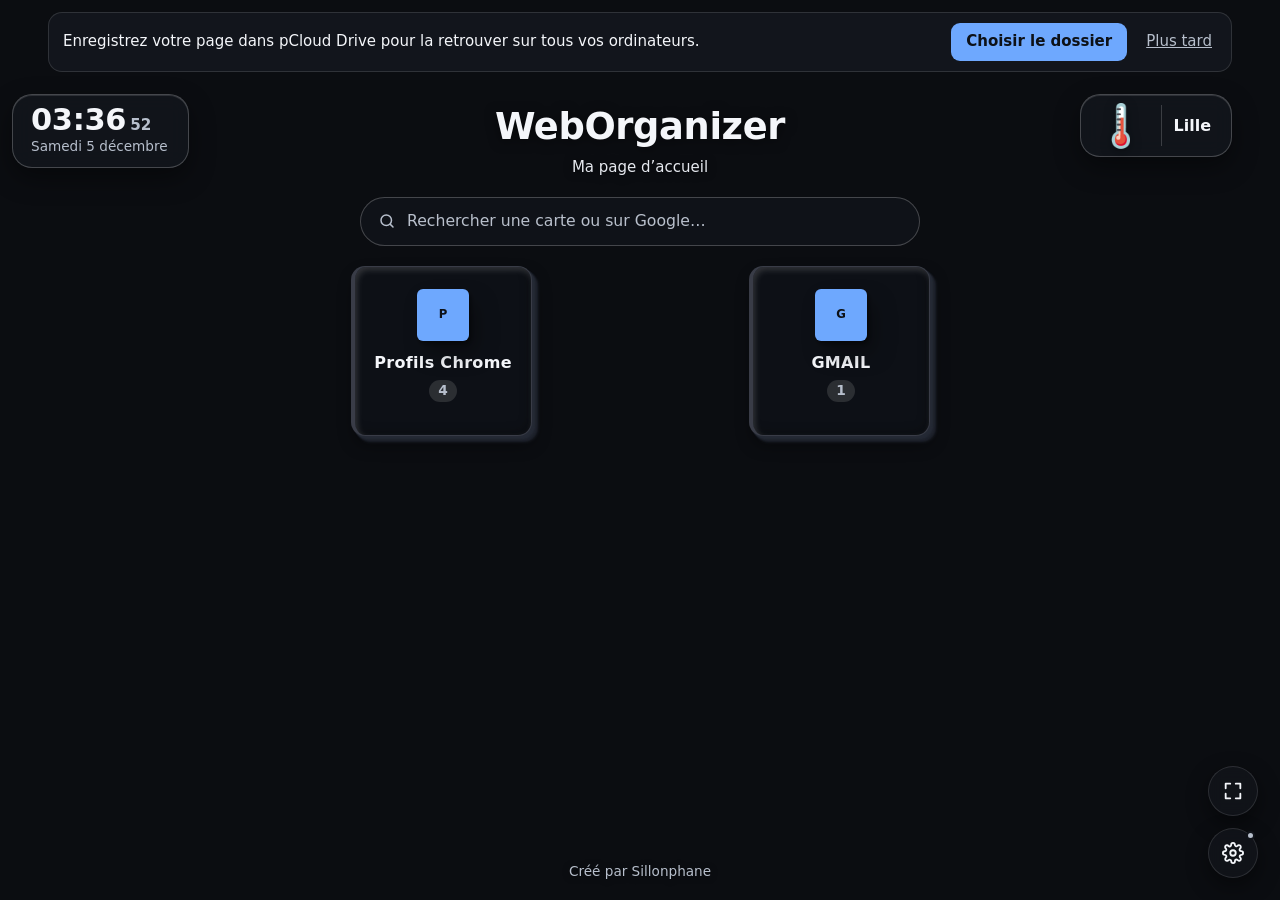
<file: index.html>
<!doctype html>
<html lang="fr">
<head>
  <meta charset="utf-8">
  <meta name="viewport" content="width=device-width, initial-scale=1">
  <meta name="color-scheme" content="dark">
  <!-- Aucun en-tête Referer : confidentialité, et pCloud refuse les liens si le Referer n'est pas pcloud.com. -->
  <meta name="referrer" content="no-referrer">
  <!-- Politique de sécurité : seuls les scripts du site s'exécutent ; seule l’API météo Open-Meteo est contactée. -->
  <meta http-equiv="Content-Security-Policy" content="default-src 'self'; script-src 'self'; style-src 'self'; img-src 'self' data: blob: https:; media-src 'self' blob:; connect-src 'self' https://api.open-meteo.com https://geocoding-api.open-meteo.com; object-src 'none'; base-uri 'none'; form-action 'none'; worker-src 'self'">
  <title>WebOrganizer</title>
  <link rel="icon" href="data:image/svg+xml,%3Csvg xmlns='http://www.w3.org/2000/svg' viewBox='0 0 32 32'%3E%3Crect width='32' height='32' rx='7' fill='%236ea8fe'/%3E%3Cpath d='M8 9h7v7H8zM17 9h7v7h-7zM8 18h7v7H8zM17 18h7v7h-7z' fill='white'/%3E%3C/svg%3E">
  <link rel="manifest" href="manifest.webmanifest">
  <meta name="theme-color" content="#11141a">
  <link rel="stylesheet" href="css/style.css">
</head>
<body>
  <div id="bg" aria-hidden="true"><div id="bg-media"></div><div id="bg-overlay"></div></div>

  <div id="banner"></div>
  <nav id="dock" class="dock" hidden aria-label="Accès rapide"></nav>

  <header class="top">
    <div id="clock" class="clock" role="timer" aria-live="off" hidden></div>
    <div class="top-text">
      <div id="logo" class="logo movable" data-move="logo" hidden></div>
      <div id="title-block" class="title-block movable" data-move="title">
        <h1 id="title">WebOrganizer</h1>
        <p id="desc"></p>
      </div>
      <div class="search">
        <svg class="search-icon" viewBox="0 0 24 24" width="18" height="18" aria-hidden="true" fill="none" stroke="currentColor" stroke-width="2" stroke-linecap="round"><circle cx="11" cy="11" r="7"/><path d="M20 20l-3.5-3.5"/></svg>
        <input id="search" type="search" placeholder="Rechercher une carte ou sur Google…" aria-label="Rechercher une carte ou sur Google (raccourci : touche /)" title="Rechercher une carte ou sur Google (raccourci : touche /)" autocomplete="off" spellcheck="false">
        <button id="web-search" class="web-search" type="button" hidden></button>
      </div>
    </div>
    <div class="weather">
      <button id="weather-btn" class="weather-btn" type="button" aria-expanded="false" aria-controls="weather-pop" hidden></button>
      <div id="weather-pop" class="weather-pop" hidden></div>
    </div>
    <button id="fullscreen-btn" class="icon-btn fullscreen-btn" type="button" aria-label="Plein écran" title="Plein écran (touche Échap pour sortir)" hidden>
      <svg class="fs-enter" viewBox="0 0 24 24" width="22" height="22" aria-hidden="true" fill="none" stroke="currentColor" stroke-width="2" stroke-linecap="round" stroke-linejoin="round"><path d="M4 9V4h5M20 9V4h-5M4 15v5h5M20 15v5h-5"/></svg>
      <svg class="fs-exit" viewBox="0 0 24 24" width="22" height="22" aria-hidden="true" fill="none" stroke="currentColor" stroke-width="2" stroke-linecap="round" stroke-linejoin="round"><path d="M9 4v5H4M15 4v5h5M9 20v-5H4M15 20v-5h5"/></svg>
    </button>
    <button id="settings-btn" class="icon-btn settings-btn" type="button" aria-label="Paramètres" aria-expanded="false" aria-controls="settings">
      <svg viewBox="0 0 24 24" width="22" height="22" aria-hidden="true" fill="none" stroke="currentColor" stroke-width="2" stroke-linecap="round" stroke-linejoin="round"><circle cx="12" cy="12" r="3"/><path d="M19.4 15a1.7 1.7 0 0 0 .3 1.8l.1.1a2 2 0 1 1-2.8 2.8l-.1-.1a1.7 1.7 0 0 0-1.8-.3 1.7 1.7 0 0 0-1 1.5V21a2 2 0 1 1-4 0v-.1a1.7 1.7 0 0 0-1.1-1.5 1.7 1.7 0 0 0-1.8.3l-.1.1a2 2 0 1 1-2.8-2.8l.1-.1a1.7 1.7 0 0 0 .3-1.8 1.7 1.7 0 0 0-1.5-1H3a2 2 0 1 1 0-4h.1a1.7 1.7 0 0 0 1.5-1.1 1.7 1.7 0 0 0-.3-1.8l-.1-.1a2 2 0 1 1 2.8-2.8l.1.1a1.7 1.7 0 0 0 1.8.3H9a1.7 1.7 0 0 0 1-1.5V3a2 2 0 1 1 4 0v.1a1.7 1.7 0 0 0 1 1.5 1.7 1.7 0 0 0 1.8-.3l.1-.1a2 2 0 1 1 2.8 2.8l-.1.1a1.7 1.7 0 0 0-.3 1.8V9a1.7 1.7 0 0 0 1.5 1H21a2 2 0 1 1 0 4h-.1a1.7 1.7 0 0 0-1.5 1z"/></svg>
      <span class="sync-dot" aria-hidden="true"></span>
    </button>
  </header>

  <main id="board" class="board"></main>

  <footer class="page-footer"><span id="footer"></span></footer>

  <aside id="settings" class="settings" hidden aria-label="Paramètres"></aside>
  <div id="toasts" class="toasts" aria-live="polite"></div>

  <script src="js/boot-check.js"></script>
  <script type="module" src="js/main.js"></script>
</body>
</html>
</file>
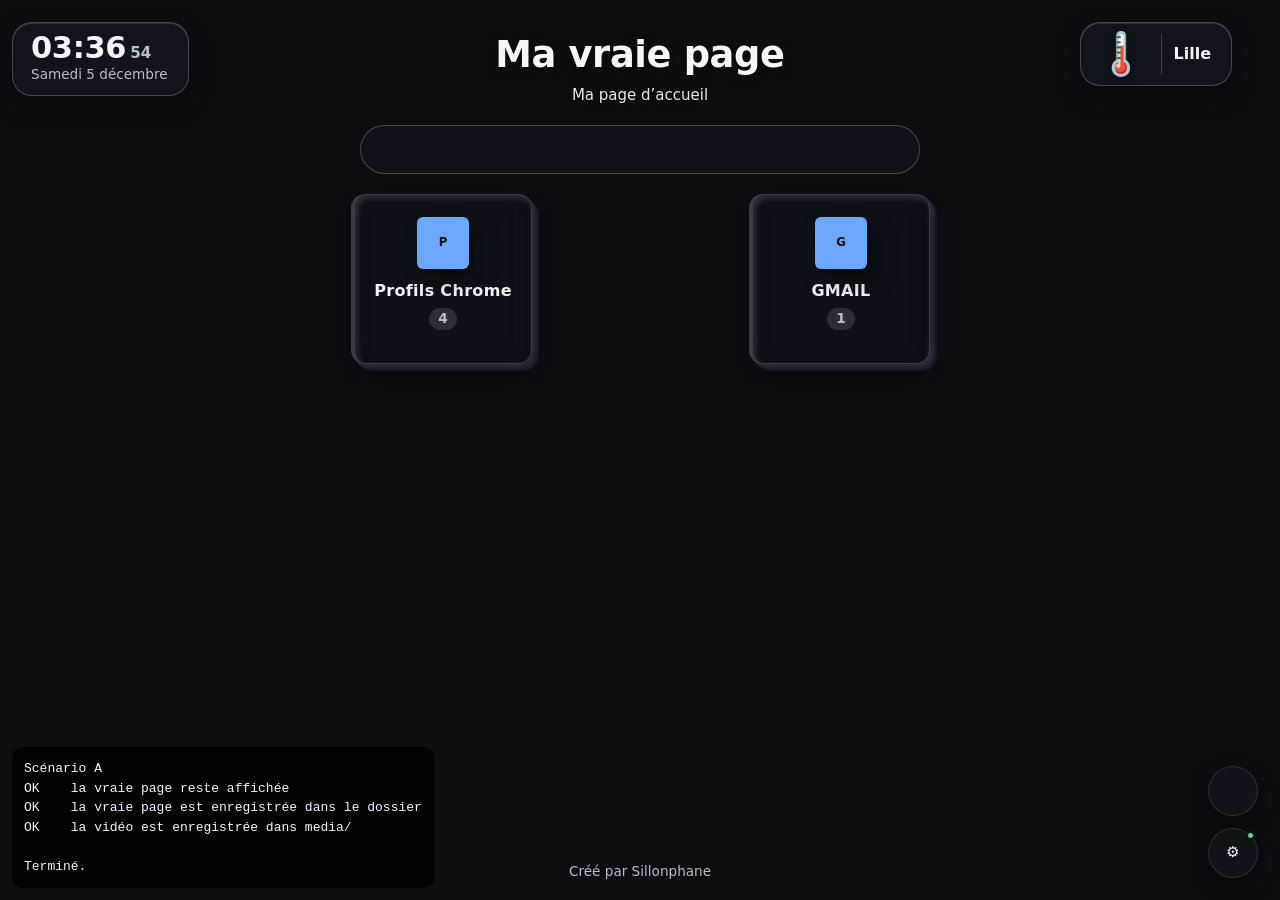
<file: tests/first-sync-test.html>
<!doctype html>
<html lang="fr">
<head>
  <meta charset="utf-8">
  <title>Tests première synchro (dossier simulé)</title>
  <link rel="stylesheet" href="../css/style.css">
  <script type="importmap">{ "imports": { "../js/app-config.js": "./app-config.test.js" } }</script>
  <script src="mock-folder.js"></script>
  <style>#results { position: fixed; left: 12px; bottom: 12px; z-index: 99; margin: 0; padding: 12px; background: #000c; border-radius: 10px; font: 13px/1.5 monospace; white-space: pre; }</style>
</head>
<body>
  <!-- Ouvrir avec ?s=A, ?s=B, ?s=C ou ?s=G : chaque scénario part d'un navigateur vierge. -->
  <div id="bg" aria-hidden="true"><div id="bg-media"></div><div id="bg-overlay"></div></div>
  <div id="banner"></div>
  <nav id="dock" class="dock" hidden></nav>
  <header class="top">
    <div id="clock" class="clock" hidden></div>
    <div class="top-text">
      <div id="logo" class="logo movable" hidden></div>
      <div id="title-block" class="title-block movable"><h1 id="title"></h1><p id="desc"></p></div>
      <div class="search"><input id="search" type="search" aria-label="Rechercher"></div>
    </div>
    <div class="weather"><button id="weather-btn" class="weather-btn" type="button" hidden></button><div id="weather-pop" class="weather-pop" hidden></div></div>
    <button id="fullscreen-btn" class="icon-btn fullscreen-btn" type="button" hidden></button>
    <button id="settings-btn" class="icon-btn settings-btn" type="button" aria-label="Paramètres">⚙<span class="sync-dot"></span></button>
  </header>
  <main id="board" class="board"></main>
  <footer class="page-footer"><span id="footer"></span></footer>
  <aside id="settings" class="settings" hidden></aside>
  <div id="toasts" class="toasts"></div>
  <pre id="results">Tests en cours…</pre>

  <script type="module">
    const scenario = new URLSearchParams(location.search).get('s') || 'A';
    const out = [`Scénario ${scenario}`];
    const check = (name, cond) => { out.push(`${cond ? 'OK   ' : 'ÉCHEC'} ${name}`); document.getElementById('results').textContent = out.join('\n'); };
    const wait = ms => new Promise(r => setTimeout(r, ms));
    const until = async (fn, ms = 5000) => { const t = Date.now(); while (Date.now() - t < ms) { if (await fn()) return true; await wait(40); } return false; };

    await new Promise(r => { const q = indexedDB.deleteDatabase('weborganizer'); q.onsuccess = q.onerror = q.onblocked = r; });
    const { kvSet, mediaPut, mediaGet } = await import('../js/db.js');
    const { defaultConfig } = await import('../js/store.js');
    const M = window.__mock;
    const folderConfig = async () => { const t = await M.read('config.json'); return t ? JSON.parse(t) : null; };

    const realPage = (title) => {
      const c = defaultConfig();
      c.title = title;
      c.updatedAt = '2026-11-16T10:00:00.000Z';
      c.media = { mvid: { name: 'cafe.mp4', mime: 'video/mp4', size: 3, remoteId: null, addedAt: '2026-11-16T09:00:00.000Z' } };
      c.background = { src: 'media:mvid', kind: 'video', overlay: 0.3 };
      return c;
    };

    if (scenario === 'A') {
      // Dossier : page de départ intacte (déposée par un autre profil). Ici : la vraie page.
      M.put('config.json', JSON.stringify(defaultConfig()));
      await kvSet('config', realPage('Ma vraie page'));
      await kvSet('syncMeta', { dirty: true, remoteHash: null, v2: true, v3: true });
      await mediaPut('mvid', new Blob(['abc'], { type: 'video/mp4' }));
    } else if (scenario === 'B') {
      // Dossier : une vraie page (autre ordinateur, avec sa vidéo). Ici : une autre vraie page.
      const other = realPage('Page du dossier'); other.updatedAt = '2026-11-17T08:00:00.000Z';
      other.media = { mpc: { name: 'pc.mp4', mime: 'video/mp4', size: 3, remoteId: 'mpc__pc.mp4', addedAt: '2026-11-16T09:00:00.000Z' } };
      other.background = { src: 'media:mpc', kind: 'video', overlay: 0.3 };
      M.put('config.json', JSON.stringify(other));
      M.put('media/mpc__pc.mp4', new Blob(['xyz'], { type: 'video/mp4' }));
      await kvSet('config', realPage('Ma page locale'));
      await kvSet('syncMeta', { dirty: true, remoteHash: null, v2: true, v3: true });
      await mediaPut('mvid', new Blob(['abc'], { type: 'video/mp4' }));
    } else if (scenario === 'G') {
      // Page envoyée autrefois par l'API pCloud : médias avec un identifiant numérique.
      const legacy = realPage('Page migrée');
      legacy.media.mvid.remoteId = 123456;
      await kvSet('config', legacy);
      await kvSet('syncMeta', { dirty: false, remoteHash: '999', v2: true });   // pas de v3
      await mediaPut('mvid', new Blob(['abc'], { type: 'video/mp4' }));
    } else {
      // Dossier vide, navigateur neuf (page de départ).
    }

    await import('../js/main.js');
    await until(() => window.__wo);
    const { store, sync } = window.__wo;
    await until(() => ['saved', 'error'].includes(sync.getStatus().status), 6000);
    await wait(400);
    await until(() => sync.getStatus().status === 'saved', 4000);

    if (scenario === 'A') {
      check('la vraie page reste affichée', store.get().title === 'Ma vraie page');
      check('la vraie page est enregistrée dans le dossier', (await folderConfig())?.title === 'Ma vraie page');
      check('la vidéo est enregistrée dans media/', M.names('media').some(n => n.endsWith('cafe.mp4')));
    } else if (scenario === 'B') {
      check('première synchro : la page du dossier s’affiche', store.get().title === 'Page du dossier');
      check('… avec sa vidéo lue dans le dossier', await until(async () => !!(await mediaGet('mpc')), 3000));
      const aside = await sync.getAside();
      check('la page locale est mise de côté', aside?.title === 'Ma page locale');
      window.__wo.toggleSettings(true);
      await wait(300);
      window.confirm = () => true;
      const btn = [...document.querySelectorAll('.aside-box button')].find(b => b.textContent === 'Restaurer cette version');
      check('le bouton « Restaurer » est proposé', !!btn);
      btn?.click();
      await wait(200);
      check('après « Restaurer » : la page locale revient', store.get().title === 'Ma page locale');
      await until(async () => (await folderConfig())?.title === 'Ma page locale', 5000);
      check('… et elle est enregistrée dans le dossier', (await folderConfig())?.title === 'Ma page locale');
      check('… avec sa vidéo', M.names('media').some(n => n.endsWith('cafe.mp4')));
    } else if (scenario === 'G') {
      await until(async () => !!(await folderConfig()), 4000);
      check('la page est enregistrée dans le dossier', (await folderConfig())?.title === 'Page migrée');
      check('la vidéo envoyée autrefois par l’API est réécrite dans media/', M.names('media').some(n => n.endsWith('cafe.mp4')));
      check('son identifiant pointe maintenant vers le fichier du dossier', typeof store.get().media.mvid.remoteId === 'string');
    } else {
      check('statut « Enregistré »', sync.getStatus().status === 'saved');
      check('la page de départ n’est PAS enregistrée dans le dossier', !(await folderConfig()));
      store.update(c => { c.title = 'Première modif'; });
      await until(async () => (await folderConfig())?.title === 'Première modif', 5000);
      check('dès la 1re modification, la page est enregistrée', (await folderConfig())?.title === 'Première modif');
    }
    out.push('', 'Terminé.');
    document.getElementById('results').textContent = out.join('\n');
    window.__testsDone = out;
  </script>
</body>
</html>
</file>
<file: css/style.css>
:root {
  --accent: #6ea8fe;
  --panel-alpha: 0.55;
  --text: #f4f6fa;
  --muted: #b7bfcc;
  --page-bg: #11141a;
  --surface: #1b2029;
  --surface-2: #252b36;
  --border: rgba(255, 255, 255, 0.12);
  --danger: #ff7b7b;
  --ok: #5fd39a;
  --warn: #f3c25b;
  --radius: 14px;
  color-scheme: dark;
}

* { box-sizing: border-box; }
html, body { margin: 0; min-height: 100%; }
body {
  font: 15px/1.45 system-ui, -apple-system, "Segoe UI", Roboto, sans-serif;
  color: var(--text);
  background: var(--page-bg);
  min-height: 100vh;
  display: flex;
  flex-direction: column;
  overflow-x: hidden;
}
a { color: var(--accent); }
button, input, select { font: inherit; color: inherit; }
[hidden] { display: none !important; }

/* ---- Barres de défilement plus larges, faciles à attraper ---- */
::-webkit-scrollbar { width: 14px; height: 14px; }
::-webkit-scrollbar-track { background: rgba(255, 255, 255, 0.04); }
::-webkit-scrollbar-thumb {
  background: rgba(183, 191, 204, 0.45); border-radius: 8px;
  border: 3px solid transparent; background-clip: padding-box;
}
::-webkit-scrollbar-thumb:hover { background-color: rgba(183, 191, 204, 0.7); }
::-webkit-scrollbar-corner { background: transparent; }

/* ---- Fond ---- */
#bg { position: fixed; inset: 0; z-index: -1; overflow: hidden; background: var(--page-bg); }
#bg-media, .bg-image, .bg-video { position: absolute; inset: 0; width: 100%; height: 100%; }
.bg-image { background: center / cover no-repeat; }
.bg-video { object-fit: cover; }
#bg-overlay { position: absolute; inset: 0; background: #000; opacity: 0.35; pointer-events: none; }

/* ---- En-tête ---- */
.top {
  position: relative; display: flex; justify-content: center;
  padding: 28px clamp(64px, 6vw, 96px) 4px; text-align: center;
}
.top-text { display: flex; flex-direction: column; align-items: center; width: min(100%, 560px); }
.top h1 { margin: 0; font-size: clamp(1.6rem, 3vw, 2.3rem); letter-spacing: -0.01em; text-shadow: 0 2px 12px rgba(0,0,0,.5); }
.top p { margin: 4px 0 0; color: #e6e9ef; text-shadow: 0 1px 8px rgba(0,0,0,.7); }
/* Bouton Paramètres : rond fixe en bas à droite de l'écran (caché quand le panneau est ouvert,
   qui a son propre bouton Fermer). */
.top .settings-btn {
  position: fixed; z-index: 30; right: 22px; bottom: 22px; width: 50px; height: 50px;
  box-shadow: 0 8px 22px rgba(0, 0, 0, 0.45);
}
body.editing .top .settings-btn { display: none; }

/* Météo : en haut à droite, bien visible ; un clic ouvre la semaine */
.weather { position: absolute; z-index: 20; top: 22px; right: clamp(16px, 4vw, 48px); text-align: left; }
.weather-btn {
  display: flex; align-items: center; gap: 12px; padding: 10px 20px 10px 14px;
  border-radius: 20px; border: 1px solid rgba(255, 255, 255, 0.22); background: rgba(20, 24, 31, 0.72);
  backdrop-filter: blur(10px); cursor: pointer; white-space: nowrap;
  box-shadow: 0 10px 26px rgba(0, 0, 0, 0.4), inset 0 1px 0 rgba(255, 255, 255, 0.12);
  transition: transform .12s ease, background .12s ease;
}
.weather-btn:hover, .weather-btn[aria-expanded="true"] { background: rgba(40, 46, 58, 0.9); transform: translateY(-1px); }
.weather-btn:focus-visible { outline: 2px solid var(--accent); outline-offset: 2px; }
.wx-icon { font-size: 2.6rem; line-height: 1; filter: drop-shadow(0 3px 6px rgba(0, 0, 0, 0.35)); }
.wx-main { display: flex; flex-direction: column; line-height: 1.1; }
.wx-temp { font-weight: 800; font-size: 1.9rem; letter-spacing: -0.02em; }
.wx-range { font-size: .85rem; color: var(--muted); }
.wx-city {
  align-self: stretch; display: flex; align-items: center; padding-left: 12px; margin-left: 2px;
  border-left: 1px solid rgba(255, 255, 255, 0.18);
  font-size: 1rem; font-weight: 600; color: var(--text); max-width: 160px; overflow: hidden; text-overflow: ellipsis;
}
.weather-pop {
  position: absolute; top: calc(100% + 8px); right: 0; width: 480px; padding: 14px 16px 10px;
  border-radius: var(--radius); border: 1px solid var(--border);
  background: rgba(22, 26, 34, 0.94); backdrop-filter: blur(12px);
  box-shadow: 0 14px 40px rgba(0, 0, 0, .55);
}
.wx-pop-title { margin: 0 0 8px; font-size: .95rem; }
.wx-week { list-style: none; margin: 0; padding: 0; }
.wx-day {
  display: grid; grid-template-columns: 7.5em 1fr 1fr 4.6em 5em; align-items: center; gap: 8px;
  padding: 7px 6px; border-top: 1px solid rgba(255, 255, 255, 0.07); font-size: .9rem;
}
.wx-day:first-child { border-top: 0; }
.wx-day.today { background: rgba(110, 168, 254, 0.12); border-radius: 8px; }
.wx-day-name { font-weight: 600; }
.wx-day-icon { font-size: 1.25rem; text-align: center; }
.wx-day-label { color: var(--muted); font-size: .8rem; overflow: hidden; text-overflow: ellipsis; white-space: nowrap; }
.wx-day-rain { color: #8cc4ff; font-size: .78rem; white-space: nowrap; }
.wx-day-temps { display: flex; justify-content: flex-end; gap: 8px; }
.wx-min { color: var(--muted); }
.wx-max { font-weight: 700; }
.wx-source { margin: 8px 0 0; font-size: .72rem; text-align: right; }

/* Logo et titre déplaçables en mode édition */
.title-block { display: flex; flex-direction: column; align-items: center; position: relative; z-index: 2; }
.logo { position: relative; z-index: 2; }
body.editing .movable {
  cursor: grab; user-select: none; touch-action: none;
  outline: 2px dashed rgba(255, 255, 255, 0.45); outline-offset: 6px;
}
body.editing .title-block { border-radius: 10px; }
body.editing .movable:hover { outline-color: var(--accent); }
.movable[data-dragging] { cursor: grabbing; outline-color: var(--accent); }

/* Logo rond au-dessus du titre */
.logo {
  width: 108px; height: 108px; margin-bottom: 14px; border-radius: 50%; overflow: hidden; flex: none;
  border: 4px solid var(--accent); box-shadow: 0 0 0 3px rgba(0,0,0,.55), 0 8px 26px rgba(0,0,0,.5);
  background: #1b2029;
}
.logo-img { width: 100%; height: 100%; object-fit: cover; display: block; }
.logo .icon-fallback { width: 100%; height: 100%; border-radius: 0; font-size: 40px; }

/* Barre de recherche */
.search { position: relative; width: 100%; margin-top: 18px; }
.search-icon { position: absolute; z-index: 1; left: 18px; top: 50%; transform: translateY(-50%); color: var(--muted); pointer-events: none; }
.search input {
  width: 100%; padding: 12px 20px 12px 46px; border-radius: 999px;
  border: 1px solid rgba(255, 255, 255, 0.22); background: rgba(20, 24, 31, 0.55);
  backdrop-filter: blur(10px); font-size: .98rem; color: var(--text);
}
.search input::placeholder { color: #b9c0cc; }
.search input:focus { outline: none; border-color: var(--accent); background: rgba(20, 24, 31, 0.8); box-shadow: 0 0 0 3px rgba(110, 168, 254, 0.25); }
/* Suggestion « Rechercher sur Google » sous la barre */
.web-search {
  position: absolute; z-index: 5; left: 12px; right: 12px; top: calc(100% + 6px);
  padding: 9px 16px; border-radius: 14px; text-align: left; cursor: pointer;
  border: 1px solid rgba(255, 255, 255, 0.22); background: rgba(20, 24, 31, 0.88);
  backdrop-filter: blur(10px); color: var(--text); font: inherit; font-size: .92rem;
  overflow: hidden; text-overflow: ellipsis; white-space: nowrap;
  box-shadow: 0 8px 22px rgba(0, 0, 0, .45);
}
.web-search:hover, .web-search:focus-visible { border-color: var(--accent); outline: none; }
.web-search[hidden] { display: none; }
body.palette-nature .web-search { background: rgba(30, 59, 47, 0.92); border-color: rgba(244, 236, 223, 0.25); }

.icon-btn {
  display: inline-grid; place-items: center; width: 40px; height: 40px; border-radius: 50%;
  border: 1px solid var(--border); background: rgba(20, 24, 31, 0.6); cursor: pointer;
  backdrop-filter: blur(8px);
}
.icon-btn:hover { background: rgba(40, 46, 58, 0.85); }
.settings-btn { position: relative; flex: none; }
.sync-dot {
  position: absolute; top: 2px; right: 2px; width: 9px; height: 9px; border-radius: 50%;
  background: var(--muted); border: 2px solid var(--page-bg);
}
.settings-btn[data-sync="saved"] .sync-dot { background: var(--ok); }
.settings-btn[data-sync="syncing"] .sync-dot { background: var(--warn); }
.settings-btn[data-sync="error"] .sync-dot,
.settings-btn[data-sync="reauth"] .sync-dot { background: var(--danger); }

/* ---- Bandeau ---- */
.banner {
  display: flex; flex-wrap: wrap; align-items: center; gap: 10px 14px;
  margin: 12px clamp(16px, 4vw, 48px) 0; padding: 10px 14px;
  border: 1px solid var(--border); border-radius: var(--radius);
  background: rgba(20, 24, 31, 0.85); backdrop-filter: blur(10px);
}
.banner span { flex: 1 1 240px; }
.banner-error { border-color: #e5484d; background: rgba(60, 18, 20, 0.9); }

/* ---- Tableau ---- */
/* Tableau en colonnes, centré sous la barre de recherche : chaque colonne empile ses catégories. */
.board {
  flex: 1; display: flex; flex-direction: column; align-items: flex-start; gap: 18px;
  padding: 16px clamp(16px, 4vw, 48px) 32px;
}
.board-cols { display: flex; justify-content: center; align-items: flex-start; gap: 18px; width: 100%; flex-wrap: wrap; }
.board-col { display: flex; flex-direction: column; gap: 18px; width: min(100%, 380px); min-height: 40px; border-radius: var(--radius); }
.add-category { width: min(100%, 380px); }
/* Zone de fin de colonne : visible seulement pendant qu'on fait glisser une catégorie. */
.col-drop { display: none; min-height: 56px; border-radius: var(--radius); border: 1px dashed rgba(255, 255, 255, 0.22); }
body.cat-dragging .col-drop { display: block; }
.board-col.drop-end .col-drop { border-color: var(--accent); background: rgba(110, 168, 254, 0.12); }
body.searching .col-drop { display: none !important; }
/* Hors édition, une colonne vide ne prend pas de place. */
body:not(.editing) .board-col:not(:has(.category)) { display: none; }

/* ---- Barre latérale gauche : catégories « en ronds » ---- */
.dock {
  position: fixed; left: 12px; top: 50%; transform: translateY(-50%); z-index: 15;
  display: flex; flex-direction: column; align-items: center; gap: 16px;
  max-height: calc(100vh - 32px); overflow: visible;
}
/* Une barre arrondie par catégorie, séparées par un espace */
.dock-group {
  display: flex; flex-direction: column; align-items: center; gap: 12px;
  padding: 12px 8px; border-radius: 999px;
  background: rgba(18, 21, 28, 0.62); border: 1px solid var(--border);
  backdrop-filter: blur(12px); box-shadow: 0 10px 30px rgba(0, 0, 0, 0.4);
}
.dock-order { display: none; }
body.editing .dock-order { display: flex; gap: 4px; }
body.editing .dock-order:empty { display: none; }
.dock-mini {
  display: grid; place-items: center; width: 22px; height: 22px; padding: 0; border-radius: 50%; cursor: pointer;
  border: 1px solid rgba(255, 255, 255, 0.35); background: transparent; color: #fff;
}
.dock-mini:hover { border-color: var(--accent); background: rgba(110, 168, 254, 0.18); }
body.has-dock .top, body.has-dock .board, body.has-dock .page-footer { padding-left: 92px; padding-right: 92px; }
.dock-item { position: relative; display: block; text-decoration: none; color: #fff; border-radius: 50%; }
.dock-item:focus-visible { outline: 2px solid var(--accent); outline-offset: 3px; }
.dock-avatar {
  width: 44px; height: 44px; border-radius: 50%; overflow: hidden; display: grid; place-items: center;
  background: var(--card-bg, rgba(255, 255, 255, 0.14)); border: 2px solid rgba(255, 255, 255, 0.28);
  transition: transform .12s ease, border-color .12s ease;
}
.dock-avatar.big { width: 64px; height: 64px; border-width: 3px; }
.dock-avatar .icon-fallback { width: 100%; height: 100%; background: transparent; color: #fff; font-size: 17px; border-radius: 50%; }
.dock-avatar.big .icon-fallback { font-size: 26px; }
.dock-avatar .icon-glyph { display: grid; place-items: center; width: 100%; height: 100%; color: #fff; }
.dock-avatar .avatar-icon { width: 24px; height: 24px; }
.dock-avatar.big .avatar-icon { width: 34px; height: 34px; }
.dock-item:hover .dock-avatar, .dock-item:focus-visible .dock-avatar { transform: scale(1.08); border-color: #fff; }
.dock-badge {
  position: absolute; right: -6px; bottom: -2px; padding: 0 5px; border-radius: 999px;
  font-size: .62rem; font-weight: 700; background: #e5484d; color: #fff; border: 2px solid #12151c;
}
/* Fiche au survol, à droite du rond */
.dock-card {
  position: absolute; left: calc(100% + 18px); top: 50%; transform: translate(-6px, -50%);
  display: grid; justify-items: start; gap: 4px; min-width: 200px; padding: 14px 16px;
  border-radius: 16px; background: rgba(16, 18, 24, 0.96); border: 1px solid var(--border);
  box-shadow: 0 14px 40px rgba(0, 0, 0, 0.55); pointer-events: none;
  opacity: 0; visibility: hidden; transition: opacity .12s ease, transform .12s ease;
}
.dock-item:hover .dock-card, .dock-item:focus-visible .dock-card { opacity: 1; visibility: visible; transform: translate(0, -50%); }
.dock-name { margin-top: 6px; font-weight: 700; font-size: 1.02rem; white-space: nowrap; }
.dock-sub { color: var(--muted); font-size: .8rem; white-space: nowrap; }
/* Édition directement dans la barre (Paramètres ouverts) */
.dock-slot { position: relative; }
/* Glisser-déposer : ronds et barres se déplacent à la souris */
.dock-slot, .dock-group { touch-action: none; }
.dock-group { cursor: grab; }
.dock-dragging { opacity: .35; }
.dock-ghost {
  position: fixed; z-index: 50; pointer-events: none; margin: 0;
  filter: drop-shadow(0 10px 18px rgba(0, 0, 0, 0.55)); transform: scale(1.08);
}
body.dock-moving, body.dock-moving * { cursor: grabbing !important; }
body.dock-moving .dock-card { display: none; }
.dock-slot.drop-before { box-shadow: 0 -7px 0 -3px var(--accent); border-radius: 4px; }
.dock-slot.drop-after { box-shadow: 0 7px 0 -3px var(--accent); border-radius: 4px; }
.dock-group.drop-into { border-color: var(--accent); background: rgba(110, 168, 254, 0.18); }
.dock-group.drop-before { box-shadow: 0 -5px 0 var(--accent); }
.dock-group.drop-after { box-shadow: 0 5px 0 var(--accent); }
.dock-tool, .dock-delete { display: none; }
body.editing .dock-tool {
  display: grid; place-items: center; width: 34px; height: 34px; border-radius: 50%; cursor: pointer;
  border: 1px dashed rgba(255, 255, 255, 0.4); background: transparent; color: #fff;
}
body.editing .dock-tool:hover { border-color: var(--accent); background: rgba(110, 168, 254, 0.15); }
body.editing .dock-delete {
  display: grid; place-items: center; position: absolute; top: -6px; right: -8px; z-index: 2;
  width: 22px; height: 22px; padding: 0; border-radius: 50%; cursor: pointer;
  border: 2px solid #12151c; background: #3a3f4b; color: #fff;
}
body.editing .dock-delete:hover { background: #e5484d; }
.dock-hint { display: none; margin-top: 4px; font-size: .74rem; color: var(--accent); }
body.editing .dock-hint { display: block; }
body.editing .dock-item .dock-avatar { cursor: pointer; }

/* ---- Carte seule : sans cadre ni titre ---- */
/* Presque carrée : la moitié de la largeur d'une catégorie (deux cartes côte à côte
   = une catégorie), donc elle s'aligne avec elles ; elle se déplace pareil
   (poignée en haut à gauche en mode édition). */
.category.bare {
  position: relative; padding: 0; background: none; border: 0; backdrop-filter: none; box-shadow: none;
  width: calc((100% - 18px) / 2);
}
.board-canvas > .category.bare { --cat-w: calc((min(100%, 380px) - 18px) / 2); }
.category.bare .category-head { display: none; }
body.editing .category.bare .category-head {
  display: flex; position: absolute; top: 3px; left: 3px; z-index: 2; margin: 0; padding: 0; border: 0;
}
body.editing .category.bare .edit-controls { padding: 2px; border-radius: 8px; background: rgba(10, 12, 16, 0.75); }
.category.bare .cards { grid-template-columns: 1fr !important; }
.category.bare .add-card { display: none !important; }
.category.bare .card.tile {
  flex-direction: column; justify-content: center; gap: 10px; text-align: center;
  min-height: var(--bare-h); padding: 14px 12px; border-radius: var(--radius);
  /* Liseré : la couleur de la carte, en plus foncé */
  border: 2px solid color-mix(in srgb, var(--card-bg, #3a4050) 55%, #000);
}
.category.bare .card.colored { border-color: color-mix(in srgb, var(--card-bg) 55%, #000); }
.category.bare .card-text { align-items: center; flex: none; }
.category.bare .avatar { width: 52px; height: 52px; }
.category.bare .avatar-icon { width: 30px; height: 30px; }
.category.bare .card-name { font-size: 1rem; }
.category.bare .card:hover { transform: none; }
body.editing .category.bare .card.tile { padding: 34px 12px 10px; flex-wrap: nowrap; }
body.editing .category.bare .card-controls { position: absolute; top: 3px; right: 3px; width: auto; padding: 2px; background: rgba(10, 12, 16, 0.75); }

/* Version de la page mise de côté */
.aside-box { display: grid; gap: 8px; padding: 10px 12px; border-radius: 10px; border: 1px solid var(--warn); background: rgba(243, 194, 91, 0.1); }
.aside-box p { margin: 0; }

/* Boutons d'ajout en haut du panneau Paramètres */
.add-row { display: flex; flex-wrap: wrap; gap: 8px; margin: 0 0 12px; }

/* Disposition libre : les catégories sont posées où l'on veut sur un plan. */
.board.board-free { align-items: stretch; }
.board-canvas { position: relative; width: 100%; --cat-w: min(100%, 380px); transform-origin: 0 0; }
/* En édition, le plan garde sa largeur et se réduit pour tenir à côté du panneau. */
body.editing .board.board-free { padding-right: clamp(16px, 4vw, 48px); }
body.editing .board-canvas { transform: scale(var(--edit-scale, 1)); }
.board-canvas > .category { position: absolute; width: var(--cat-w); }
.board-canvas > .category.moving { z-index: 10; box-shadow: 0 16px 40px rgba(0, 0, 0, 0.55); }
body.editing .board-canvas {
  background-image: radial-gradient(rgba(255, 255, 255, 0.10) 1px, transparent 1px);
  background-size: 20px 20px; border-radius: var(--radius);
}
body.editing .board-canvas .drag-handle { cursor: move; }

/* Glisser-déposer des catégories */
.drag-handle { display: grid; place-items: center; width: 22px; height: 26px; cursor: grab; color: var(--muted); border-radius: 6px; touch-action: none; }
.drag-handle:hover { color: var(--text); background: rgba(255, 255, 255, 0.1); }
/* Ombre portée en bas à droite (avant les indicateurs de dépôt, qui la remplacent) */
.category { box-shadow: 5px 6px 14px rgba(0, 0, 0, 0.45); }
.category.dragging { opacity: .45; }
.category.drop-before { box-shadow: 0 -5px 0 var(--accent); }
.category.drop-after { box-shadow: 0 5px 0 var(--accent); }
.category {
  background: rgba(18, 21, 28, var(--panel-alpha));
  border: 1px solid var(--border); border-left: 4px solid var(--cat-color, rgba(255, 255, 255, 0.22));
  border-radius: var(--radius);
  padding: 14px; backdrop-filter: blur(12px);
  min-width: 0;
  /* Hauteur d'une carte seule : une catégorie dépliée n'est jamais plus basse,
     elles s'alignent côte à côte */
  --bare-h: 150px; min-height: var(--bare-h);
}
.category.collapsed { min-height: 0; }
/* Catégorie : grand cadre, bande de couleur à gauche, titre souligné */
.category.tinted { background: color-mix(in srgb, var(--cat-color) 78%, rgba(18, 21, 28, var(--panel-alpha))); }
/* Liseré bien visible : la couleur de la catégorie en plus foncé, bande gauche plus claire */
.category.tinted {
  border: 2px solid color-mix(in srgb, var(--cat-color) 45%, #000);
  border-left: 5px solid color-mix(in srgb, var(--cat-color) 70%, #fff);
}
.category-head {
  display: flex; align-items: center; gap: 10px; margin-bottom: 12px; min-width: 0;
  padding-bottom: 10px; border-bottom: 1px solid rgba(255, 255, 255, 0.14);
}
.category.collapsed .category-head { padding-bottom: 0; border-bottom: 0; }
.category-head h2 { margin: 0; font-size: 1.06rem; font-weight: 700; letter-spacing: .02em; flex: 1; min-width: 0; overflow: hidden; text-overflow: ellipsis; white-space: nowrap; }
.category-icon { width: 22px; height: 22px; flex: none; border-radius: 5px; object-fit: contain; }

.cards { display: grid; gap: 10px; grid-template-columns: repeat(auto-fill, minmax(112px, 1fr)); }

/* ---- Cartes : style « tuile » par défaut (comme les profils Chrome) ---- */
.card {
  position: relative; display: flex; align-items: center; gap: 10px; min-width: 0;
  padding: 10px 12px; border-radius: 11px; text-decoration: none; color: var(--text);
  background: rgba(255, 255, 255, 0.12); border: 1px solid rgba(255, 255, 255, 0.18);
  transition: transform .12s ease, background .12s ease, box-shadow .12s ease, filter .12s ease;
}
.card:hover { background: rgba(255, 255, 255, 0.13); transform: translateY(-1px); }
.card:focus-visible { outline: 2px solid var(--accent); outline-offset: 2px; }
.tile { flex-direction: column; justify-content: center; gap: 6px; padding: 12px 8px 10px; text-align: center; }
.card.colored { background: var(--card-bg); border-color: rgba(255, 255, 255, 0.14); color: #fff; }
.card.colored:hover { background: var(--card-bg); filter: brightness(1.12); box-shadow: 0 6px 18px rgba(0,0,0,.3); }

/* Cercle central : photo, icône, favicône ou initiale */
.avatar {
  width: 40px; height: 40px; flex: none; border-radius: 50%; overflow: hidden;
  display: grid; place-items: center; background: rgba(255, 255, 255, 0.15);
}
.avatar-img { width: 100%; height: 100%; object-fit: cover; }
.avatar-icon { width: 24px; height: 24px; object-fit: contain; border-radius: 4px; }
.avatar .icon-glyph { display: grid; place-items: center; color: #fff; width: 100%; height: 100%; }
.avatar .icon-glyph svg { width: 21px; height: 21px; }
.avatar .icon-emoji { width: 100%; height: 100%; font-size: 20px; }
.avatar .icon-fallback { width: 100%; height: 100%; background: transparent; color: #fff; font-size: 17px; border-radius: 50%; }

.card-text { display: flex; flex-direction: column; align-items: center; min-width: 0; max-width: 100%; line-height: 1.25; }
.card-name { font-weight: 600; font-size: .92rem; max-width: 100%; overflow: hidden; text-overflow: ellipsis; white-space: nowrap; }
.card-sub { font-size: .7rem; opacity: .78; max-width: 100%; overflow: hidden; text-overflow: ellipsis; white-space: nowrap; }

/* Variante « ligne » (Paramètres → Design → Style des cartes) */
body.cards-row .cards { grid-template-columns: repeat(auto-fill, minmax(min(100%, 190px), 1fr)); }
body.cards-row .tile { flex-direction: row; justify-content: flex-start; text-align: left; padding: 8px 10px; }
body.cards-row .card-text { align-items: flex-start; flex: 1; }
body.cards-row .avatar { width: 32px; height: 32px; }
body.cards-row .avatar-icon { width: 20px; height: 20px; }

.check-row { display: flex; align-items: center; gap: 8px; cursor: pointer; }
.check-row input { width: 16px; height: 16px; accent-color: var(--accent); margin: 0; }
.link-blocked { opacity: .55; cursor: not-allowed; text-decoration: line-through; }

/* Icône de secours (initiale) */
.icon-fallback {
  display: inline-grid; place-items: center; font-weight: 700; font-size: .78em;
  background: var(--accent); color: #0d1117; border-radius: 6px; line-height: 1;
}
.icon-emoji { display: inline-grid; place-items: center; font-size: 18px; line-height: 1; }
/* Icône de la bibliothèque dans le titre d'une catégorie : pastille blanche */
.category-icon.icon-glyph { display: grid; place-items: center; width: 26px; height: 26px; border-radius: 50%; background: #fff; color: #1f2a44; }
.category-icon.icon-glyph svg { width: 16px; height: 16px; }

.badge {
  display: inline-block; flex: none; padding: 1px 8px; border-radius: 999px;
  font-size: .7rem; font-weight: 600; letter-spacing: .02em;
  background: rgba(255, 255, 255, 0.18); color: #fff;
}

/* ---- Mode édition (panneau Paramètres ouvert) ---- */
.edit-controls, .edit-only { display: none; }
body.editing .edit-controls { display: flex; gap: 2px; flex: none; }
body.editing .edit-only { display: flex; }
.card-controls {
  position: absolute; top: 3px; right: 3px; padding: 2px; border-radius: 8px;
  background: rgba(10, 12, 16, 0.75);
}
body.editing .tile { padding-top: 34px; }
body.editing.cards-row .tile { padding-top: 8px; padding-right: 8px; flex-wrap: wrap; }
body.editing.cards-row .card-controls { position: static; order: 5; width: 100%; justify-content: flex-end; background: transparent; padding: 0; }
.edit-btn {
  display: grid; place-items: center; width: 26px; height: 26px; padding: 0; border: 0; border-radius: 6px;
  background: transparent; color: #fff; cursor: pointer;
}
.edit-btn:hover { background: rgba(255, 255, 255, 0.18); }
.edit-btn.danger:hover { background: rgba(255, 90, 90, 0.35); }

.add-card {
  justify-content: center; gap: 6px; cursor: pointer; color: var(--muted);
  border: 1px dashed rgba(255, 255, 255, 0.3); background: transparent; font-size: .88rem;
}
/* Repli des catégories / sous-catégories */
.collapse-toggle {
  flex: 1; min-width: 0; display: flex; align-items: center; gap: 6px;
  padding: 2px 4px 2px 0; border: 0; border-radius: 6px; background: none; color: inherit;
  cursor: pointer; text-align: left;
}
.collapse-toggle:hover .chevron { color: var(--text); }
.collapse-toggle h2, .collapse-toggle h3 { flex: 0 1 auto !important; }
.chevron { display: grid; place-items: center; flex: none; color: var(--muted); transition: transform .15s ease; }
.collapsed > .category-head .chevron, .collapsed > .group-head .chevron { transform: rotate(-90deg); }
.collapsed-count {
  flex: none; padding: 0 7px; border-radius: 999px; font-size: .72rem; font-weight: 600;
  background: rgba(255, 255, 255, 0.12); color: var(--muted);
}
/* Pendant une recherche, tout est déplié pour montrer les résultats. */
body:not(.searching) .category.collapsed > :not(.category-head) { display: none !important; }
body:not(.searching) .category.collapsed > .category-head { margin-bottom: 0; }
body:not(.searching) .group.collapsed > :not(.group-head) { display: none !important; }
body:not(.searching) .group.collapsed > .group-head { margin-bottom: 0; }
body.searching .add-card, body.searching .add-group, body.searching .add-category,
body.searching .collapsed-count { display: none !important; }
/* Catégorie sur la page : seulement son titre, un clic ouvre son écran.
   Pendant une recherche, ses cartes réapparaissent pour montrer les résultats. */
body:not(.searching) .category.closed > :not(.category-head) { display: none !important; }
body:not(.searching) .category.closed {
  display: flex; flex-direction: column; justify-content: center; cursor: pointer;
  transition: filter .12s ease, transform .12s ease;
}
body:not(.searching) .category.closed:hover { filter: brightness(1.12); }
body:not(.searching) .category.closed > .category-head { margin-bottom: 0; padding-bottom: 0; border-bottom: 0; }
/* Même taille et même disposition qu'une carte seule : moitié de la largeur,
   icône ronde au-dessus du nom, centrés. (Pendant une recherche : pleine largeur.) */
body:not(.searching) .category.closed { padding: 14px 12px; }
body:not(.searching) .board-col > .category.closed { width: calc((100% - 18px) / 2); }
body:not(.searching) .board-canvas > .category.closed { --cat-w: calc((min(100%, 380px) - 18px) / 2); }
body:not(.searching) .category.closed > .category-head { flex-direction: column; gap: 10px; text-align: center; }
body:not(.searching) .category.closed .category-head > .category-icon { width: 52px; height: 52px; }
body:not(.searching) .category.closed .category-head > .category-icon.icon-glyph svg { width: 28px; height: 28px; }
body:not(.searching) .category.closed .open-toggle { flex: none; flex-direction: column; gap: 6px; padding: 0; text-align: center; }
body:not(.searching) .category.closed .open-toggle h2 { font-size: 1rem; white-space: normal; overflow-wrap: anywhere; }
/* En édition : les boutons en haut, sur une ou deux lignes */
body.editing:not(.searching) .category.closed .edit-controls { order: -1; flex-wrap: wrap; justify-content: center; }
.open-toggle { padding-left: 0; }

/* ---- Écran d'une catégorie / sous-catégorie (bouton Retour) ---- */
body.viewing .top-text { display: none; }
/* L'écran occupe toute la hauteur ; les tuiles sont centrées verticalement sous le titre */
.cat-view {
  width: 100%; flex: 1; display: flex; flex-direction: column; justify-content: center;
  container-type: inline-size; --n: var(--nv);
}
body.editing .cat-view { --n: var(--ne); }
/* Largeur du bloc = largeur occupée par les tuiles (210 px + 18 px d'écart chacune),
   limitée à ce qui tient dans l'écran ; au moins assez pour Retour + titre. */
.view-body {
  width: max(min(438px, 100%), calc(min(var(--n) * 228px, round(down, 100cqw + 18px, 228px)) - 18px));
  max-width: 100%; margin: 0 auto; padding-bottom: 6vh;
}
.view-head {
  display: grid; grid-template-columns: 1fr auto 1fr; align-items: center; gap: 12px;
  margin: 0 0 22px;
}
.view-back {
  /* Grand bouton, facile à viser */
  justify-self: start; display: inline-flex; align-items: center; gap: 8px;
  min-height: 52px; padding: 12px 26px 12px 18px; border: 0; border-radius: 14px; cursor: pointer;
  font: inherit; font-size: 1.12rem; font-weight: 700; color: #fff;
  background: color-mix(in srgb, var(--cat-color, var(--accent)) 70%, #000);
  box-shadow: 3px 4px 10px rgba(0, 0, 0, 0.35);
}
.view-back:hover { filter: brightness(1.15); transform: translateY(-1px); }
.view-back:active { transform: translateY(2px); }
.view-back:focus-visible { outline: 3px solid var(--accent); outline-offset: 3px; }
/* Zone cliquable encore un peu plus large que le bouton visible */
.view-back { position: relative; transition: transform .1s ease, filter .1s ease; }
.view-back::after { content: ''; position: absolute; inset: -10px; }
.view-title {
  display: flex; align-items: center; gap: 10px; margin: 0; min-width: 0;
  font-size: 1.5rem; font-weight: 800; letter-spacing: .04em; text-transform: uppercase;
  text-shadow: 0 2px 10px rgba(0, 0, 0, 0.7);
}
.view-title .category-icon { width: 30px; height: 30px; }
.view-title .category-icon.icon-glyph { width: 34px; height: 34px; }
.view-icon { display: grid; place-items: center; color: var(--muted); }
.view-controls { justify-self: end; }
/* Tuiles de largeur fixe, centrées sur l'écran (auto-fit : pas de colonnes vides) */
.cat-view .cards { grid-template-columns: repeat(auto-fit, 210px); justify-content: start; gap: 18px; }
.cat-view .add-group { margin-left: auto; margin-right: auto; }
.cat-view .tile { min-height: 150px; }
/* Écran d'une catégorie : contenu des tuiles calé en haut (et non centré), pour que
   icônes et noms soient à la même hauteur, avec ou sans compteur dessous. */
.cat-view .cards > .tile { justify-content: flex-start; padding-top: 24px; }
body.editing .cat-view .cards > .tile { padding-top: 38px; }
.cat-view .add-group { max-width: 380px; margin-top: 18px; }
.group-tile .avatar { color: #fff; }
.view-empty { color: var(--muted); text-align: center; margin: 32px 0; text-shadow: 0 1px 6px rgba(0,0,0,.6); }

.search-empty { grid-column: 1 / -1; text-align: center; color: var(--muted); margin: 24px 0; text-shadow: 0 1px 6px rgba(0,0,0,.6); }


/* Sous-catégories */
/* Sous-catégorie : encadré en retrait, icône de dossier devant le nom */
.group {
  margin-top: 12px; padding: 8px 10px 10px; border-radius: 10px;
  background: rgba(255, 255, 255, 0.09); border: 1px solid rgba(255, 255, 255, 0.16);
  border-left: 3px solid var(--group-color, rgba(255, 255, 255, 0.3));
  box-shadow: 3px 4px 10px rgba(0, 0, 0, 0.35);
}
.group.tinted { background: color-mix(in srgb, var(--group-color) 68%, transparent); }
.group.tinted {
  border: 1px solid color-mix(in srgb, var(--group-color) 45%, #000);
  border-left: 3px solid color-mix(in srgb, var(--group-color) 70%, #fff);
}
.group-head { display: flex; align-items: center; gap: 6px; margin-bottom: 8px; min-height: 26px; }
.group.collapsed .group-head { margin-bottom: 0; }
.group-icon { display: grid; place-items: center; flex: none; color: var(--muted); }
.group.tinted .group-icon, .group.tinted .group-head h3 { color: #fff; }
.group-head h3 {
  margin: 0; flex: 1; min-width: 0; font-size: .78rem; font-weight: 650; text-transform: uppercase;
  letter-spacing: .07em; color: var(--muted); overflow: hidden; text-overflow: ellipsis; white-space: nowrap;
}
.edit-only-grid { display: none; }
body.editing .edit-only-grid { display: grid; }
body:not(.editing) .edit-only-grid + .group { margin-top: 0; }
.add-group {
  align-items: center; justify-content: center; gap: 6px; width: 100%; margin-top: 12px; padding: 7px;
  border: 1px dashed rgba(255, 255, 255, 0.25); border-radius: 10px; background: transparent;
  color: var(--muted); font-size: .84rem; cursor: pointer;
}
.add-group:hover { color: var(--text); background: rgba(255,255,255,.06); }

.add-category {
  align-items: center; justify-content: center; gap: 8px; min-height: 90px; cursor: pointer;
  border: 1px dashed rgba(255, 255, 255, 0.35); border-radius: var(--radius);
  background: rgba(18, 21, 28, 0.4); color: var(--muted);
}
.add-category:hover, .add-card:hover { color: var(--text); background: rgba(255,255,255,.06); }

/* ---- Pied de page ---- */
.page-footer { text-align: center; padding: 6px 16px 18px; color: var(--muted); font-size: .85rem; text-shadow: 0 1px 6px rgba(0,0,0,.6); }

/* ---- Panneau Paramètres ---- */
.settings {
  position: fixed; top: 0; right: 0; bottom: 0; z-index: 20;
  width: min(400px, 100vw); overflow-y: auto; padding: 0 18px 24px;
  background: rgba(22, 26, 34, 0.97); border-left: 1px solid var(--border);
  box-shadow: -12px 0 40px rgba(0,0,0,.45);
}
body.editing .board { padding-right: calc(clamp(16px, 4vw, 48px) + min(400px, 100vw)); }
@media (max-width: 860px) { body.editing .board { padding-right: clamp(16px, 4vw, 48px); } }
.settings-head {
  position: sticky; top: 0; z-index: 1; display: flex; align-items: center; justify-content: space-between;
  padding: 16px 0 10px; background: rgba(22, 26, 34, 0.98);
}
.settings-head h2 { margin: 0; font-size: 1.15rem; }
.settings-title { display: flex; align-items: center; gap: 6px; }
.settings-back { margin-left: -8px; }
.settings-back:disabled { opacity: .35; cursor: default; }
/* Chaque section dans son encadré, avec sa propre nuance de fond */
.settings-section {
  --tone: 110, 168, 254;
  display: grid; gap: 10px; margin: 0 -6px 14px; padding: 14px 14px 16px;
  border-radius: 12px; border: 1px solid rgba(var(--tone), 0.22); border-left: 3px solid rgba(var(--tone), 0.65);
  background: rgba(var(--tone), 0.07);
}
.settings-section:nth-of-type(1) { --tone: 94, 200, 140; }   /* Synchronisation : vert */
.settings-section:nth-of-type(2) { --tone: 110, 168, 254; }  /* Général : bleu */
.settings-section:nth-of-type(3) { --tone: 196, 140, 255; }  /* Design & fond : violet */
.settings-section h3 { margin: 0; font-size: .82rem; text-transform: uppercase; letter-spacing: .08em; color: rgb(var(--tone)); }
.edit-hint { margin: 0 0 10px; }
/* Outils de l'élément choisi (catégorie, sous-catégorie, carte) */
.context-box {
  --tone: 240, 190, 90;
  display: grid; gap: 10px; margin: 0 -6px 14px; padding: 12px 14px 14px;
  border-radius: 12px;
  /* Fond teinté à la couleur du niveau (orange, turquoise, rose) : la section se distingue du panneau. */
  background: linear-gradient(160deg, rgba(var(--tone), 0.44), rgba(var(--tone), 0.28));
  border: 2px solid rgb(var(--tone)); border-left-width: 6px;
  box-shadow: 0 0 0 2px rgba(var(--tone), 0.15), 0 6px 18px rgba(0, 0, 0, 0.3);
}
.context-box .context-kind { color: #fff; text-shadow: 0 1px 2px rgba(0, 0, 0, 0.5); }
.context-box .context-where { color: rgba(255, 255, 255, 0.85); }
.context-box .own-opacity { background: rgba(0, 0, 0, 0.32); }
.context-box .btn.danger { background: rgba(0, 0, 0, 0.3); }
.context-box .btn.danger:hover { background: rgba(120, 20, 20, 0.6); }
.context-group { --tone: 120, 200, 210; }
.context-card { --tone: 230, 140, 170; }
.context-head { display: flex; align-items: flex-start; justify-content: space-between; gap: 8px; }
.context-head > div { display: grid; gap: 2px; min-width: 0; }
.context-kind { font-size: .75rem; text-transform: uppercase; letter-spacing: .08em; color: rgb(var(--tone)); font-weight: 600; }
.context-name { font-size: 1.05rem; overflow-wrap: anywhere; }
.context-head > .context-nav { flex: none; display: flex; gap: 6px; align-items: center; margin: -4px -6px 0 0; }
.context-nav .context-close { margin: 0; }
.context-actions { display: grid; gap: 6px; }
.context-actions .btn { justify-content: flex-start; white-space: normal; text-align: left; }
.context-actions .link-btn { text-decoration: none; padding-inline: 14px; }
.context-actions .link-btn:hover { background: rgba(255,255,255,.06); }
.btn.danger { color: #ff8a8a; border-color: rgba(255, 90, 90, 0.35); background: transparent; }
.btn.danger:hover { background: rgba(255, 90, 90, 0.18); color: #ffb3b3; }

/* Élément choisi sur la page */
body.editing .is-selected { outline: 2px solid var(--accent); outline-offset: 3px; box-shadow: 0 0 0 6px rgba(110, 168, 254, 0.18); }
body.editing .category, body.editing .group, body.editing .board .card[data-key] { cursor: pointer; }

.row { display: flex; gap: 8px; align-items: center; }
.row.wrap { flex-wrap: wrap; }
.row > input[type=url], .row > input[type=text] { flex: 1; min-width: 0; }
.muted { color: var(--muted); }
.small { font-size: .84rem; margin: 0; }

.sync-chip {
  display: inline-flex; align-items: center; gap: 8px; padding: 4px 12px; border-radius: 999px;
  background: var(--surface-2); font-weight: 600; font-size: .88rem;
}
.sync-chip::before { content: ""; width: 8px; height: 8px; border-radius: 50%; background: var(--muted); }
.sync-saved::before { background: var(--ok); }
.sync-syncing::before { background: var(--warn); animation: pulse 1s infinite alternate; }
.sync-error::before, .sync-reauth::before { background: var(--danger); }
@keyframes pulse { to { opacity: .3; } }

.btn {
  display: inline-flex; align-items: center; justify-content: center; gap: 6px;
  padding: 7px 14px; border-radius: 9px; border: 1px solid var(--border);
  background: var(--surface-2); cursor: pointer; white-space: nowrap;
}
.btn:hover { background: #2f3644; }
.btn:disabled { opacity: .6; cursor: progress; }
.btn.primary { background: var(--accent); border-color: transparent; color: #0d1117; font-weight: 600; }
.btn.primary:hover { filter: brightness(1.08); }
.btn.small { padding: 4px 10px; font-size: .85rem; }
.link-btn { background: transparent; border-color: transparent; color: var(--muted); text-decoration: underline; padding-inline: 4px; }
.link-btn:hover { background: transparent; color: var(--text); }

.field { display: grid; gap: 5px; }
.field.inline { grid-template-columns: 1fr auto; align-items: center; }
.field-label { font-size: .86rem; font-weight: 600; }
.field-help { font-size: .8rem; color: var(--muted); }
input[type=text], input[type=url], select {
  width: 100%; padding: 8px 10px; border-radius: 8px; border: 1px solid var(--border);
  background: var(--surface); min-width: 0;
}
.row select { width: auto; }
input:focus-visible, select:focus-visible, button:focus-visible, .dropzone:focus-visible { outline: 2px solid var(--accent); outline-offset: 1px; }
input[type=color] { width: 54px; height: 34px; padding: 2px; border-radius: 8px; border: 1px solid var(--border); background: var(--surface); cursor: pointer; }
.color-field { display: grid; gap: 8px; }
.color-inputs { display: flex; gap: 8px; align-items: center; }
.color-field input[type=color] { flex: none; }
.hex-input { width: 120px !important; font-family: ui-monospace, Consolas, monospace; text-transform: uppercase; }
.hex-input.invalid { border-color: var(--danger); }
input[type=range] { width: 100%; accent-color: var(--accent); }

.dropzone {
  display: grid; gap: 4px; place-items: center; text-align: center; padding: 22px 14px;
  border: 2px dashed rgba(255,255,255,.28); border-radius: 12px; cursor: pointer; background: rgba(255,255,255,.03);
}
.dropzone.over { border-color: var(--accent); background: rgba(110,168,254,.12); }

/* ---- Fenêtres ---- */
.modal {
  width: min(480px, calc(100vw - 32px)); max-height: calc(100vh - 32px); padding: 0;
  border: 1px solid var(--border); border-radius: 16px; background: var(--surface); color: var(--text);
  box-shadow: 0 20px 60px rgba(0,0,0,.55);
}
.modal::backdrop { background: rgba(0, 0, 0, 0.55); }
.modal-form { display: flex; flex-direction: column; max-height: calc(100vh - 34px); }
.modal-head { display: flex; justify-content: space-between; align-items: center; padding: 14px 18px 6px; }
.modal-head h2 { margin: 0; font-size: 1.1rem; }
.modal-head .icon-btn { width: 34px; height: 34px; }
.modal-body { display: grid; gap: 14px; padding: 8px 18px 4px; overflow-y: auto; }
.field-group { display: grid; gap: 14px; }
.modal-actions { display: flex; justify-content: flex-end; gap: 8px; padding: 14px 18px 16px; }
.form-error { margin: 6px 18px 0; color: var(--danger); font-size: .88rem; }

.image-field { display: flex; gap: 10px; align-items: flex-start; }
.image-preview { width: 44px; height: 44px; flex: none; display: grid; place-items: center; border-radius: 8px; background: var(--surface-2); overflow: hidden; }
.preview-img { width: 100%; height: 100%; object-fit: cover; }
.image-preview .icon-fallback { width: 100%; height: 100%; }
.image-field-inputs { flex: 1; min-width: 0; display: grid; gap: 6px; }
.image-field-row { display: flex; flex-wrap: wrap; gap: 6px; align-items: center; }
/* Sélecteur d'icônes et de favicônes */
.picker-panel { display: grid; gap: 8px; padding: 10px; border: 1px solid var(--border); border-radius: 12px; background: var(--surface-2); }
.picker-filter { width: 100%; }
.icon-grid { display: grid; grid-template-columns: repeat(auto-fill, minmax(44px, 1fr)); gap: 8px; max-height: 220px; overflow-y: auto; padding: 2px; }
.icon-choice {
  display: grid; place-items: center; aspect-ratio: 1; border-radius: 50%; cursor: pointer;
  border: 1px solid #dfe3ea; background: #fff; color: #1f2a44;
}
.icon-choice:hover { border-color: var(--accent); box-shadow: 0 0 0 2px rgba(110,168,254,.35); }
.icon-choice.selected { border: 2px solid #1f2a44; box-shadow: 0 0 0 2px var(--accent); }
.favicon-grid { display: flex; flex-wrap: wrap; gap: 8px; }
.favicon-choice {
  display: grid; justify-items: center; gap: 4px; width: 92px; padding: 8px 4px; border-radius: 10px; cursor: pointer;
  border: 1px solid var(--border); background: var(--surface); color: var(--muted); font-size: .72rem;
}
.favicon-choice img { width: 32px; height: 32px; object-fit: contain; background: #fff; border-radius: 6px; padding: 2px; }
.favicon-choice:hover, .favicon-choice.selected { border-color: var(--accent); color: var(--text); }
.image-preview .icon-glyph { display: grid; place-items: center; width: 100%; height: 100%; background: #fff; color: #1f2a44; }

.file-name { font-size: .82rem; color: var(--muted); overflow: hidden; text-overflow: ellipsis; white-space: nowrap; max-width: 160px; }

/* ---- Notifications ---- */
.toasts { position: fixed; left: 50%; bottom: 18px; transform: translateX(-50%); z-index: 50; display: grid; gap: 8px; width: min(520px, calc(100vw - 32px)); }
.toast {
  display: flex; gap: 10px; align-items: flex-start; padding: 10px 12px; border-radius: 12px;
  background: #222834; border: 1px solid var(--border); border-left: 4px solid var(--accent);
  box-shadow: 0 8px 26px rgba(0,0,0,.45);
}
.toast-warn { border-left-color: var(--warn); }
.toast-error { border-left-color: var(--danger); }
.toast-ok { border-left-color: var(--ok); }
.toast-body { flex: 1; }
.toast-close { border: 0; background: transparent; cursor: pointer; color: var(--muted); padding: 2px; }
code { font-family: ui-monospace, Consolas, monospace; font-size: .9em; background: rgba(255,255,255,.08); padding: 0 4px; border-radius: 4px; }

@media (prefers-reduced-motion: reduce) { .card { transition: none; } .sync-syncing::before { animation: none; } }

/* =====================================================================
   Charte « Nature » : vert forêt, mousse, brun chocolat, caramel, sable.
   Cartes en relief : reflet de lumière en haut à gauche, ombre portée douce.
   ===================================================================== */
body.palette-nature {
  --nat-forest: #1e3b2f;   /* fond */
  --nat-pine: #33664f;     /* catégories */
  --nat-sage: #7fb560;     /* mousse */
  --nat-cocoa: #7d4d30;    /* chocolat */
  --nat-caramel: #c4864e;  /* caramel */
  --nat-sand: #ebc89c;     /* sable */
  --nat-cream: #f4ecdf;    /* texte */
  --text: var(--nat-cream);
  --muted: #cdc2ad;
  --page-bg: var(--nat-forest);
  --surface: #26473a;
  --surface-2: #31594a;
  --border: rgba(244, 236, 223, 0.14);
  --radius: 18px;
  /* Relief commun : reflet, liseré clair en haut, ombre portée */
  --nat-sheen: linear-gradient(150deg, rgba(255, 255, 255, 0.26) 0%, rgba(255, 255, 255, 0.05) 40%, rgba(0, 0, 0, 0.10) 100%);
  --nat-relief: inset 0 1px 0 rgba(255, 255, 255, 0.28), inset 0 -2px 6px rgba(0, 0, 0, 0.18);
  --nat-shadow: 0 10px 22px -6px rgba(8, 20, 14, 0.65), 0 3px 6px rgba(8, 20, 14, 0.35);
  --nat-shadow-up: 0 18px 32px -8px rgba(8, 20, 14, 0.75), 0 5px 10px rgba(8, 20, 14, 0.4);
}
/* Fond sans image : dégradé forêt avec une lumière douce en haut à gauche */
body.palette-nature #bg {
  background:
    radial-gradient(1200px 700px at 12% -10%, rgba(220, 187, 151, 0.18), transparent 60%),
    radial-gradient(900px 600px at 100% 100%, rgba(107, 70, 50, 0.35), transparent 65%),
    linear-gradient(160deg, #2a5141 0%, #1e3b2f 55%, #18301f 100%);
}

/* Catégories : panneaux vert pin, arrondis, en relief */
body.palette-nature .category {
  background: var(--nat-sheen), color-mix(in srgb, var(--nat-pine) calc(var(--panel-alpha) * 100%), transparent);
  border: 1px solid rgba(244, 236, 223, 0.12);
  box-shadow: var(--nat-relief), var(--nat-shadow);
}
body.palette-nature .category.tinted {
  background: var(--nat-sheen), color-mix(in srgb, var(--cat-color) 82%, var(--nat-pine));
  border: 1px solid color-mix(in srgb, var(--cat-color) 50%, #000);
}
body.palette-nature .category.bare { background: none; border: 0; box-shadow: none; }
body.palette-nature .category.drop-before { box-shadow: 0 -5px 0 var(--accent); }
body.palette-nature .category.drop-after { box-shadow: 0 5px 0 var(--accent); }
body.palette-nature .category-head { border-bottom-color: rgba(244, 236, 223, 0.16); }
body.palette-nature .category-head h2 { text-shadow: 0 1px 2px rgba(0, 0, 0, 0.35); }

/* Cartes : tons de terre en alternance, reflet de lumière et ombre portée */
body.palette-nature .card {
  border: 1px solid rgba(255, 255, 255, 0.10); border-radius: 14px;
  background: var(--nat-sheen), var(--nat-tone, var(--nat-sage));
  box-shadow: var(--nat-relief), var(--nat-shadow);
  color: #fff; text-shadow: 0 1px 2px rgba(0, 0, 0, 0.35);
}
body.palette-nature .cards > :nth-child(4n+1) { --nat-tone: var(--nat-sage); }
body.palette-nature .cards > :nth-child(4n+2) { --nat-tone: var(--nat-cocoa); }
body.palette-nature .cards > :nth-child(4n+3) { --nat-tone: var(--nat-caramel); }
body.palette-nature .cards > :nth-child(4n+4) { --nat-tone: var(--nat-sand); }
body.palette-nature .cards > .card:nth-child(4n+4):not(.colored) { color: #3b2a1e; text-shadow: 0 1px 0 rgba(255, 255, 255, 0.35); }
/* Une couleur choisie pour une carte reste prioritaire */
body.palette-nature .card.colored { background: var(--nat-sheen), var(--card-bg); }
body.palette-nature .card:hover,
body.palette-nature .card.colored:hover {
  transform: translateY(-3px); filter: brightness(1.08);
  box-shadow: var(--nat-relief), var(--nat-shadow-up), 0 0 0 1px rgba(244, 236, 223, 0.18);
}
body.palette-nature .category.bare .card:hover { transform: translateY(-3px); }
/* Rond central : médaillon en relief */
body.palette-nature .avatar { box-shadow: 0 4px 10px rgba(0, 0, 0, 0.4), inset 0 1px 0 rgba(255, 255, 255, 0.25); }

/* Barre des ronds */
body.palette-nature .dock-avatar { box-shadow: 0 6px 14px rgba(8, 20, 14, 0.55), inset 0 1px 0 rgba(255, 255, 255, 0.25); }

/* En-tête : recherche, météo, boutons en verre vert */
body.palette-nature .search input,
body.palette-nature .icon-btn,
body.palette-nature .weather-btn {
  background: rgba(30, 59, 47, 0.62); border-color: rgba(244, 236, 223, 0.20);
  box-shadow: inset 0 1px 0 rgba(255, 255, 255, 0.15), 0 6px 16px -6px rgba(8, 20, 14, 0.6);
}
body.palette-nature .search input:focus { background: rgba(30, 59, 47, 0.85); box-shadow: 0 0 0 3px rgba(226, 185, 143, 0.3); }
body.palette-nature .icon-btn:hover,
body.palette-nature .weather-btn:hover,
body.palette-nature .weather-btn[aria-expanded="true"] { background: rgba(44, 84, 67, 0.9); }
body.palette-nature .weather-pop { background: rgba(30, 55, 44, 0.96); box-shadow: var(--nat-shadow-up); }
body.palette-nature .wx-day.today { background: rgba(226, 185, 143, 0.16); }
body.palette-nature .wx-day-rain { color: #a9d2b4; }

/* Bouton principal : pilule sable en relief */
body.palette-nature .btn.primary {
  background: linear-gradient(180deg, #f0d2b0 0%, #d9b08a 100%); color: #3b2a1e; border-radius: 999px;
  box-shadow: inset 0 1px 0 rgba(255, 255, 255, 0.55), 0 6px 14px -4px rgba(8, 20, 14, 0.6);
}

/* Panneau Paramètres et fenêtres */
body.palette-nature .settings,
body.palette-nature .settings-head { background: rgba(26, 50, 40, 0.98); }
body.palette-nature .modal { background: #26473a; }

/* Catégories fermées (tuiles) : mêmes tons de terre en alternance que dans l'image de référence */
body.palette-nature .category.closed:not(.tinted) { --nat-tone: var(--nat-sage); background: var(--nat-sheen), var(--nat-tone); }
body.palette-nature .category.closed[data-tone="1"]:not(.tinted) { --nat-tone: var(--nat-cocoa); }
body.palette-nature .category.closed[data-tone="2"]:not(.tinted) { --nat-tone: var(--nat-caramel); }
body.palette-nature .category.closed[data-tone="3"]:not(.tinted) { --nat-tone: var(--nat-sand); color: #3b2a1e; }
body.palette-nature .category.closed[data-tone="3"]:not(.tinted) h2 { text-shadow: 0 1px 0 rgba(255, 255, 255, 0.35); }
body.palette-nature .category.closed { transition: transform .15s ease, box-shadow .15s ease, filter .15s ease; cursor: pointer; }
body.palette-nature .category.closed:hover { transform: translateY(-3px); filter: brightness(1.07); box-shadow: var(--nat-relief), var(--nat-shadow-up); }

/* Nuances plus marquées : liseré de la teinte de chaque carte / tuile, en plus clair */
body.palette-nature .card:not(.colored),
body.palette-nature .category.closed:not(.tinted):not(.bare) {
  border-color: color-mix(in srgb, var(--nat-tone, var(--nat-sage)) 65%, #fff 35%);
}
body.palette-nature .card.colored { border-color: color-mix(in srgb, var(--card-bg) 65%, #fff 35%); }
/* Catégories ouvertes : panneau vert plus franc */
body.palette-nature .category:not(.closed):not(.tinted):not(.bare) {
  background: var(--nat-sheen), color-mix(in srgb, var(--nat-pine) calc(var(--panel-alpha) * 100% + 25%), transparent);
}

/* Météo : prochaine tranche (après-midi ou demain matin) dans l'en-tête */
.wx-next {
  display: flex; flex-direction: column; justify-content: center; line-height: 1.15;
  padding-left: 12px; border-left: 1px solid rgba(255, 255, 255, 0.18);
}
.wx-next-label { font-size: .72rem; color: var(--muted); text-transform: uppercase; letter-spacing: .04em; }
.wx-next-val { display: flex; align-items: center; gap: 5px; font-weight: 700; font-size: 1.05rem; }
.wx-next-icon { font-size: 1.3rem; line-height: 1; }
/* Semaine : colonnes matin / après-midi */
.wx-head { font-size: .72rem; color: var(--muted); text-transform: uppercase; letter-spacing: .04em; padding-top: 0; padding-bottom: 4px; border-top: 0; }
.wx-head > :nth-child(2), .wx-head > :nth-child(3) { text-align: center; }
.wx-head > :nth-child(5) { text-align: right; }
.wx-per { display: flex; align-items: center; justify-content: center; gap: 6px; }
.wx-per-icon { font-size: 1.3rem; line-height: 1; }
.wx-per-temp { font-weight: 600; }
.wx-per.empty { color: var(--muted); }
.wx-head > span { white-space: nowrap; }

/* Charte Nature : sous-catégories en teintes de terre alternées (dans une catégorie ouverte) */
body.palette-nature .group:not(.tinted) {
  --nat-tone: var(--nat-sage);
  background: var(--nat-sheen), color-mix(in srgb, var(--nat-tone) 58%, var(--nat-pine));
  border: 1px solid color-mix(in srgb, var(--nat-tone) 60%, #fff 25%);
  border-left: 4px solid color-mix(in srgb, var(--nat-tone) 70%, #fff 30%);
  box-shadow: var(--nat-relief), 0 6px 14px -4px rgba(8, 20, 14, 0.55);
}
body.palette-nature .group[data-tone="1"]:not(.tinted) { --nat-tone: var(--nat-cocoa); }
body.palette-nature .group[data-tone="2"]:not(.tinted) { --nat-tone: var(--nat-caramel); }
body.palette-nature .group[data-tone="3"]:not(.tinted) { --nat-tone: var(--nat-sand); }
body.palette-nature .group.tinted {
  background: var(--nat-sheen), color-mix(in srgb, var(--group-color) 75%, var(--nat-pine));
  box-shadow: var(--nat-relief), 0 6px 14px -4px rgba(8, 20, 14, 0.55);
}
body.palette-nature .group .group-head h3,
body.palette-nature .group .group-icon { color: #fff; text-shadow: 0 1px 2px rgba(0, 0, 0, 0.4); }

/* Bouton plein écran : rond fixe juste au-dessus du bouton Paramètres */
.top .fullscreen-btn {
  position: fixed; z-index: 30; right: 22px; bottom: 84px; width: 50px; height: 50px;
  box-shadow: 0 8px 22px rgba(0, 0, 0, 0.45);
}
body.editing .top .fullscreen-btn { display: none; }
.fullscreen-btn .fs-exit, .fullscreen-btn.is-on .fs-enter { display: none; }
.fullscreen-btn.is-on .fs-exit { display: block; }

/* Fenêtre météo : liens vers Météo-France */
.wx-links { display: flex; flex-wrap: wrap; gap: 8px; margin-top: 10px; }
.wx-links .btn { text-decoration: none; color: var(--text); }

/* ---- Épaisseur des pavés : tranche plus foncée sous le bord + léger biseau ----
   Cartes, catégories et sous-catégories ont l'air de plaques posées sur le fond.
   L'ombre est composée de variables : chaque état (survol, dépôt…) change --lift,
   la tranche (--thick / --edge-c) reste toujours là. */
.card, .group, .category:not(.bare) {
  --thick: 9px;
  --edge-c: rgba(0, 0, 0, 0.55);
  --bevel: inset 0 2px 0 rgba(255, 255, 255, 0.22), inset 2px 0 0 rgba(255, 255, 255, 0.07),
           inset -2px 0 0 rgba(0, 0, 0, 0.14), inset 0 -2px 0 rgba(0, 0, 0, 0.22);
  --lift: 3px 9px 16px rgba(0, 0, 0, 0.4);
  /* tranche + fin trait sombre qui la détache du fond */
  box-shadow: var(--bevel), 0 var(--thick) 0 var(--edge-c),
              0 calc(var(--thick) + 1px) 0 rgba(0, 0, 0, 0.45), var(--lift) !important;
}
.category:not(.bare) { --thick: 10px; }
.group { --thick: 7px; }
/* La tranche reprend la couleur du pavé, en plus foncé */
.card.colored { --edge-c: color-mix(in srgb, var(--card-bg) 40%, #000); }
.category.tinted { --edge-c: color-mix(in srgb, var(--cat-color) 45%, #000); }
.group.tinted { --edge-c: color-mix(in srgb, var(--group-color) 45%, #000); }
body.palette-nature .card:not(.colored),
body.palette-nature .group:not(.tinted),
body.palette-nature .category.closed:not(.tinted) { --edge-c: color-mix(in srgb, var(--nat-tone, var(--nat-sage)) 40%, #000); }
body.palette-nature .category:not(.closed):not(.tinted):not(.bare) { --edge-c: color-mix(in srgb, var(--nat-pine) 50%, #000); }
/* Survol : le pavé se soulève ; clic : il s'enfonce dans sa tranche */
.card:hover, .category.closed:hover { --lift: 4px 14px 22px rgba(0, 0, 0, 0.45); }
.card:active { transform: translateY(6px) !important; --thick: 3px; }
/* Indicateurs de glisser-déposer et déplacement : gardent la priorité */
.category.drop-before, body.palette-nature .category.drop-before { --lift: 0 -5px 0 var(--accent); }
.category.drop-after, body.palette-nature .category.drop-after { --lift: 0 11px 0 var(--accent); }
.board-canvas > .category.moving { --lift: 0 16px 40px rgba(0, 0, 0, 0.55); }

/* Ronds du dock : même épaisseur, tranche de la couleur du rond */
.dock-avatar {
  --thick: 5px;
  --edge-c: color-mix(in srgb, var(--card-bg, #3a4050) 40%, #000);
  box-shadow: inset 0 2px 0 rgba(255, 255, 255, 0.28), inset 0 -2px 0 rgba(0, 0, 0, 0.25),
              0 var(--thick) 0 var(--edge-c), 0 calc(var(--thick) + 1px) 0 rgba(0, 0, 0, 0.45),
              2px 8px 14px rgba(0, 0, 0, 0.45) !important;
  transition: transform .12s ease, border-color .12s ease, box-shadow .12s ease;
}
.dock-avatar.big { --thick: 7px; }
.dock-item:hover .dock-avatar, .dock-item:focus-visible .dock-avatar { transform: translateY(-2px) scale(1.08); }
.dock-item:active .dock-avatar { transform: translateY(4px); --thick: 1px; }

/* ---- Icônes des pavés : médaillon bombé qui projette une ombre ----
   Reflet en haut, assombri en bas (dôme), puis ombre courte nette + ombre longue
   et douce vers le bas à droite, comme si la lumière venait d'en haut à gauche. */
.card .avatar,
body:not(.searching) .category.closed .category-head > .category-icon.icon-glyph {
  background-image: radial-gradient(circle at 32% 26%, rgba(255, 255, 255, 0.38), rgba(255, 255, 255, 0.06) 45%, rgba(0, 0, 0, 0.22) 100%);
  box-shadow:
    inset 0 2px 1px rgba(255, 255, 255, 0.45), inset 0 -3px 5px rgba(0, 0, 0, 0.3),
    0 0 0 1px rgba(0, 0, 0, 0.18),
    3px 4px 5px rgba(0, 0, 0, 0.35),
    10px 14px 18px -4px rgba(0, 0, 0, 0.35) !important;
  transition: transform .15s ease, box-shadow .15s ease;
}
/* L'icône elle-même est un peu en relief sur le médaillon */
.card .avatar .avatar-icon, .card .avatar .icon-glyph svg, .card .avatar .icon-fallback,
.card .avatar .icon-emoji {
  filter: drop-shadow(1px 2px 1.5px rgba(0, 0, 0, 0.4));
}
/* Au survol du pavé, le médaillon monte un peu et son ombre s'allonge */
.card:hover .avatar, .category.closed:hover .category-head > .category-icon.icon-glyph {
  transform: translateY(-2px);
  box-shadow:
    inset 0 2px 1px rgba(255, 255, 255, 0.45), inset 0 -3px 5px rgba(0, 0, 0, 0.3),
    0 0 0 1px rgba(0, 0, 0, 0.18),
    4px 6px 7px rgba(0, 0, 0, 0.35),
    14px 20px 22px -4px rgba(0, 0, 0, 0.38) !important;
}
/* Icône-image d'une catégorie (logo, favicône) : l'ombre suit la forme du dessin */
body:not(.searching) .category.closed .category-head > .category-icon:not(.icon-glyph) {
  filter: drop-shadow(2px 3px 2px rgba(0, 0, 0, 0.4)) drop-shadow(8px 12px 10px rgba(0, 0, 0, 0.3));
  transition: transform .15s ease;
}
.category.closed:hover .category-head > .category-icon:not(.icon-glyph) { transform: translateY(-2px); }

/* Choix d'icône : titres de section (Nature, Autres) sur toute la largeur */
.icon-grid-title { grid-column: 1 / -1; margin: 4px 0 -2px; font-size: .74rem; font-weight: 700; color: var(--muted); text-transform: uppercase; letter-spacing: .05em; }

/* Ronds du dock : même médaillon bombé que les icônes des pavés (reflet en haut à
   gauche, ombre longue vers le bas à droite), l'icône en relief dessus. */
.dock-avatar {
  background-image: radial-gradient(circle at 32% 26%, rgba(255, 255, 255, 0.38), rgba(255, 255, 255, 0.06) 45%, rgba(0, 0, 0, 0.22) 100%);
  box-shadow: inset 0 2px 1px rgba(255, 255, 255, 0.45), inset 0 -3px 5px rgba(0, 0, 0, 0.3),
              0 var(--thick) 0 var(--edge-c), 0 calc(var(--thick) + 1px) 0 rgba(0, 0, 0, 0.45),
              3px 4px 5px rgba(0, 0, 0, 0.35), 10px 14px 18px -4px rgba(0, 0, 0, 0.35) !important;
}
.dock-avatar .icon-glyph svg, .dock-avatar .avatar-icon, .dock-avatar .icon-fallback {
  filter: drop-shadow(1px 2px 1.5px rgba(0, 0, 0, 0.4));
}

/* ---- Horloge : en haut à gauche, même verre que la météo en face ---- */
.clock {
  position: absolute; z-index: 20; top: 22px; left: 12px; /* même bord que le dock */
  display: flex; flex-direction: column; align-items: flex-start; gap: 2px;
  padding: 10px 20px 10px 18px; border-radius: 20px; text-align: left;
  border: 1px solid rgba(255, 255, 255, 0.22); background: rgba(20, 24, 31, 0.72);
  backdrop-filter: blur(10px); white-space: nowrap;
  box-shadow: 0 10px 26px rgba(0, 0, 0, 0.4), inset 0 1px 0 rgba(255, 255, 255, 0.12);
}
.clock[hidden] { display: none; }
/* Avec le dock : l'horloge reste au-dessus des ronds, alignée sur leur bord gauche */
.clock-line { display: flex; align-items: baseline; gap: 4px; line-height: 1; }
.clock-time { font-weight: 800; font-size: 1.9rem; letter-spacing: -0.01em; font-variant-numeric: tabular-nums; }
.clock-sec { font-weight: 600; font-size: .95rem; color: var(--muted); font-variant-numeric: tabular-nums; }
.clock-date { font-size: .85rem; color: var(--muted); }
body.palette-nature .clock {
  background: rgba(30, 59, 47, 0.62); border-color: rgba(244, 236, 223, 0.20);
  box-shadow: inset 0 1px 0 rgba(255, 255, 255, 0.15), 0 6px 16px -6px rgba(8, 20, 14, 0.6);
}

/* Pastilles de couleurs suggérées (charte Nature) sous le champ couleur */
.swatches { display: flex; flex-wrap: wrap; gap: 6px; }
.color-field[hidden] { display: none; }
.swatch {
  width: 26px; height: 26px; padding: 0; border-radius: 50%; cursor: pointer;
  border: 2px solid rgba(255, 255, 255, 0.25);
  background: radial-gradient(circle at 32% 28%, rgba(255, 255, 255, 0.35), rgba(255, 255, 255, 0) 55%), var(--sw);
  box-shadow: inset 0 -2px 3px rgba(0, 0, 0, 0.25), 1px 3px 5px rgba(0, 0, 0, 0.35);
  transition: transform .1s ease;
}
.swatch:hover { transform: translateY(-2px) scale(1.08); }
.swatch:focus-visible { outline: 2px solid var(--accent); outline-offset: 2px; }
.swatch.selected { border-color: #fff; box-shadow: 0 0 0 2px var(--accent), 1px 3px 5px rgba(0, 0, 0, 0.35); }

/* Lignes guides d'alignement pendant le déplacement d'un pavé (disposition libre) */
.snap-guide { position: absolute; z-index: 9; pointer-events: none; background: var(--accent); opacity: .85; }
.snap-guide.v { top: 0; bottom: 0; width: 0; border-left: 1px dashed var(--accent); background: none; }
.snap-guide.h { left: 0; right: 0; height: 0; border-top: 1px dashed var(--accent); background: none; }

/* ---- Pavés de la page : tous exactement à la même taille ----
   Catégories fermées et cartes seules ont la même hauteur fixe, qu'il y ait un
   compteur ou non, en édition comme hors édition. Les boutons d'édition se posent
   par-dessus le haut du pavé au lieu de l'agrandir ; un nom trop long tient sur 2 lignes. */
:root { --tile-h: 170px; }
body:not(.searching) .category.closed { height: var(--tile-h); min-height: 0; overflow: hidden; position: relative; }
body:not(.searching) .board-canvas > .category.closed { position: absolute; }
.category.bare .card.tile,
body.editing .category.bare .card.tile { height: var(--tile-h); min-height: 0; overflow: hidden; }
/* En édition : contenu un peu plus bas pour laisser la place aux boutons, hauteur inchangée */
body.editing .category.bare .card.tile { padding-top: 34px; padding-bottom: 8px; }
body.editing:not(.searching) .category.closed { padding-top: 38px; padding-bottom: 8px; }
body.editing:not(.searching) .category.closed .edit-controls {
  position: absolute; z-index: 2; top: 6px; left: 50%; transform: translateX(-50%);
  flex-wrap: nowrap; padding: 2px; border-radius: 8px; background: rgba(10, 12, 16, 0.55);
}
/* Icônes et noms alignés d'un pavé à l'autre : contenu calé en haut avec le même
   retrait partout (au lieu d'être centré, ce qui le décalait selon la longueur du
   nom et la présence d'un compteur). */
body:not(.searching) .category.closed,
.category.bare .card.tile { justify-content: flex-start; padding-top: 22px; }
.category.bare .card.tile { padding-top: 21px; }  /* bordure 1 px plus épaisse */
body.editing:not(.searching) .category.closed { padding-top: 38px; }
/* Compteur sous le nom des pavés : même style, chiffre un peu plus gros. */
body:not(.searching) .category.closed .collapsed-count,
.category.bare .badge { padding: 1px 9px; font-size: .86rem; }
body.editing .category.bare .card.tile { padding-top: 37px; }
body:not(.searching) .category.closed .open-toggle h2,
.category.bare .card-name {
  display: -webkit-box; -webkit-box-orient: vertical; -webkit-line-clamp: 2; line-clamp: 2;
  white-space: normal; overflow: hidden;
}

/* ---- Tuiles de sous-catégories : verre dépoli ----
   Les cartes sont des plaques pleines ; une sous-catégorie est une vitre teintée
   (fond translucide, flou, liseré intérieur clair) posée sur la même tranche
   épaisse que les cartes : on voit tout de suite que ce
   n'est pas une carte mais un « contenant ». --gt-c : sa teinte (couleur choisie,
   teinte Nature ou gris par défaut). */
body .cat-view .cards > .card.group-tile {
  --gt-c: var(--nat-tone, #8a93a6);
  background:
    linear-gradient(150deg, rgba(255, 255, 255, 0.22) 0%, rgba(255, 255, 255, 0.04) 45%, rgba(255, 255, 255, 0) 100%),
    color-mix(in srgb, var(--gt-c) 38%, transparent);
  backdrop-filter: blur(14px) saturate(1.3); -webkit-backdrop-filter: blur(14px) saturate(1.3);
  border: 1px solid color-mix(in srgb, var(--gt-c) 45%, rgba(255, 255, 255, 0.55));
  color: #fff; text-shadow: 0 1px 3px rgba(0, 0, 0, 0.55);
  --bevel: inset 0 0 0 4px rgba(255, 255, 255, 0.06), inset 0 1px 0 rgba(255, 255, 255, 0.45),
           inset 0 0 22px color-mix(in srgb, var(--gt-c) 30%, transparent);
}
body .cat-view .cards > .card.group-tile.colored { --gt-c: var(--card-bg); }
body .cat-view .cards > .card.group-tile:hover {
  background:
    linear-gradient(150deg, rgba(255, 255, 255, 0.28) 0%, rgba(255, 255, 255, 0.06) 45%, rgba(255, 255, 255, 0) 100%),
    color-mix(in srgb, var(--gt-c) 50%, transparent);
  filter: none;
}
.cat-view .group-tile .avatar {
  background: rgba(255, 255, 255, 0.14); border: 1px solid rgba(255, 255, 255, 0.35);
  box-shadow: none;
}
.cat-view .group-tile .badge { background: rgba(255, 255, 255, 0.16); color: #fff; }
/* Nombre de cartes sous le nom : chiffre extrudé, comme un numéro de maison en
   métal posé à distance du mur. Face un peu plus claire que la tuile, flanc plus
   foncé (ombres empilées vers le bas à droite), puis ombre portée douce sur la vitre. */
.cat-view .group-tile .group-count {
  --gc-c: var(--gt-c, #8a93a6);
  margin-top: -2px;
  font-size: 1.8rem; font-weight: 500; line-height: 1; letter-spacing: .02em;
  color: color-mix(in srgb, var(--gc-c) 55%, #fff);
  text-shadow:
    1px 1px 0 color-mix(in srgb, var(--gc-c) 70%, #000),
    2px 2px 0 color-mix(in srgb, var(--gc-c) 62%, #000),
    3px 3px 0 color-mix(in srgb, var(--gc-c) 55%, #000),
    4px 4px 0 color-mix(in srgb, var(--gc-c) 48%, #000),
    7px 9px 8px rgba(0, 0, 0, 0.45);
}
/* Glisser-déposer des cartes et sous-catégories (mode édition) : on saisit la tuile entière. */
body.editing .cat-view .cards > .card[data-key] { cursor: grab; touch-action: none; -webkit-user-drag: none; user-select: none; }
body.group-dragging, body.group-dragging * { cursor: grabbing !important; }
body .cat-view .cards > .card.tile-dragging:nth-child(n) {
  transform: var(--drag-t, none) !important; transition: none; z-index: 5;
  --lift: 10px 22px 34px rgba(0, 0, 0, 0.55); --thick: 6px;
}
/* Nom de la sous-catégorie toujours en blanc sur le verre, même sur les teintes
   claires de la charte « Nature » (qui passent le texte des cartes en brun foncé). */
body .cat-view .cards > .card.group-tile.tile:nth-child(n) {
  color: #fff; text-shadow: 0 1px 3px rgba(0, 0, 0, 0.55);
}
/* Sous-catégories : tranche en biais, en bas et à droite, douce comme un coussin.
   Couches empilées en diagonale, légèrement floues, du ton de la tuile vers un peu
   plus sombre ; face bombée (lumière en haut à gauche, ombre en bas à droite) et
   liseré discret. */
body .cat-view .cards > .card.group-tile {
  --thick: 6px;
  --t: calc(var(--thick) / 4);
  --e1: color-mix(in srgb, var(--gt-c) 80%, #000);
  --e2: color-mix(in srgb, var(--gt-c) 68%, #000);
  border-color: color-mix(in srgb, var(--gt-c) 60%, rgba(255, 255, 255, 0.25));
  --bevel: inset 2px 3px 6px rgba(255, 255, 255, 0.16), inset -3px -4px 10px rgba(0, 0, 0, 0.22),
           inset 0 0 22px color-mix(in srgb, var(--gt-c) 30%, transparent);
  box-shadow: var(--bevel),
    var(--t) var(--t) 1px var(--e1),
    calc(var(--t) * 2) calc(var(--t) * 2) 1.5px var(--e1),
    calc(var(--t) * 3) calc(var(--t) * 3) 2px var(--e2),
    var(--thick) var(--thick) 3px var(--e2),
    calc(var(--thick) + 4px) calc(var(--thick) + 6px) 16px rgba(0, 0, 0, 0.35) !important;
}
body .cat-view .cards > .card.group-tile:active:not(.tile-dragging) { transform: translate(4px, 4px) !important; --thick: 2px; }
/* Catégories sur la page : même tranche que les sous-catégories, en biais en bas et
   à droite, douce comme un coussin. --cb : teinte de base de la catégorie. */
body .board .category.closed:not(.bare) {
  --cb: #2e3442;
  --thick: 6px;
  --t: calc(var(--thick) / 4);
  --e1: color-mix(in srgb, var(--cb) 80%, #000);
  --e2: color-mix(in srgb, var(--cb) 68%, #000);
  --bevel: inset 2px 3px 6px rgba(255, 255, 255, 0.16), inset -3px -4px 10px rgba(0, 0, 0, 0.22);
  box-shadow: var(--bevel),
    var(--t) var(--t) 1px var(--e1),
    calc(var(--t) * 2) calc(var(--t) * 2) 1.5px var(--e1),
    calc(var(--t) * 3) calc(var(--t) * 3) 2px var(--e2),
    var(--thick) var(--thick) 3px var(--e2),
    var(--lift) !important;
  border-color: color-mix(in srgb, var(--cb) 60%, rgba(255, 255, 255, 0.25));
}
body .board .category.closed.tinted:not(.bare) { --cb: var(--cat-color); }
body.palette-nature .board .category.closed:not(.tinted):not(.bare) { --cb: var(--nat-tone, var(--nat-sage)); }
body:not(.editing) .board .category.closed:not(.bare):active { transform: translate(4px, 4px); --thick: 2px; }
/* Cartes : même tranche en biais, en bas et à droite, que les catégories.
   --cb : teinte de la carte (couleur choisie, teinte Nature ou gris par défaut). */
body .card:not(.group-tile) {
  --cb: #3a4150;
  --thick: 6px;
  --t: calc(var(--thick) / 4);
  --e1: color-mix(in srgb, var(--cb) 80%, #000);
  --e2: color-mix(in srgb, var(--cb) 68%, #000);
  --bevel: inset 2px 3px 6px rgba(255, 255, 255, 0.16), inset -3px -4px 10px rgba(0, 0, 0, 0.22);
  box-shadow: var(--bevel),
    var(--t) var(--t) 1px var(--e1),
    calc(var(--t) * 2) calc(var(--t) * 2) 1.5px var(--e1),
    calc(var(--t) * 3) calc(var(--t) * 3) 2px var(--e2),
    var(--thick) var(--thick) 3px var(--e2),
    var(--lift) !important;
}
body .card.colored:not(.group-tile) { --cb: var(--card-bg); }
body.palette-nature .card:not(.colored):not(.group-tile) { --cb: var(--nat-tone, var(--nat-sage)); }
body .card:not(.group-tile):active:not(.tile-dragging) { transform: translate(4px, 4px) !important; --thick: 2px; }

/* ---- Opacité par niveau (Paramètres › Catégories / Sous-catégories / Cartes) ----
   --panel-alpha (0–0,95) : catégories ; --grp-o (0–1) : sous-catégories ;
   --card-o (0–1) : cartes. Les variables en % servent aux color-mix. */
:root {
  --grp-o: 0.4; --card-o: 1;
  --cat-a: calc(var(--panel-alpha) * 100% / 0.95);
  --grp-a: calc(var(--grp-o) * 100%);
  --card-a: calc(var(--card-o) * 100%);
}

/* Catégories (charte Nature) : ouvertes, fermées (tuiles) et colorées */
body.palette-nature .category:not(.closed):not(.tinted):not(.bare) {
  background: var(--nat-sheen), color-mix(in srgb, var(--nat-pine) var(--cat-a), transparent);
}
body.palette-nature .category.closed:not(.tinted):not(.bare) {
  background: var(--nat-sheen), color-mix(in srgb, var(--nat-tone) var(--cat-a), transparent);
}
body.palette-nature .category.tinted:not(.bare) {
  background: var(--nat-sheen), color-mix(in srgb, color-mix(in srgb, var(--cat-color) 82%, var(--nat-pine)) var(--cat-a), transparent);
}

/* Sous-catégories : encadrés dans une catégorie ouverte… */
.group { background: rgba(255, 255, 255, calc(var(--grp-o) * 0.22)); }
.group.tinted { background: color-mix(in srgb, var(--group-color) var(--grp-a), transparent); }
body.palette-nature .group:not(.tinted) {
  background: var(--nat-sheen), color-mix(in srgb, color-mix(in srgb, var(--nat-tone) 58%, var(--nat-pine)) var(--grp-a), transparent);
}
body.palette-nature .group.tinted {
  background: var(--nat-sheen), color-mix(in srgb, color-mix(in srgb, var(--group-color) 75%, var(--nat-pine)) var(--grp-a), transparent);
}
/* …et tuiles en verre dépoli sur l'écran d'une catégorie : teinte et flou suivent le
   curseur ; à 0 la vitre est claire, sans teinte ni flou. */
body .cat-view .cards > .card.group-tile {
  background:
    linear-gradient(150deg, rgba(255, 255, 255, 0.22) 0%, rgba(255, 255, 255, 0.04) 45%, rgba(255, 255, 255, 0) 100%),
    color-mix(in srgb, var(--gt-c) var(--grp-a), transparent);
  backdrop-filter: blur(calc(var(--grp-o) * 35px)) saturate(1.3);
  -webkit-backdrop-filter: blur(calc(var(--grp-o) * 35px)) saturate(1.3);
}
body .cat-view .cards > .card.group-tile:hover {
  background:
    linear-gradient(150deg, rgba(255, 255, 255, 0.28) 0%, rgba(255, 255, 255, 0.06) 45%, rgba(255, 255, 255, 0) 100%),
    color-mix(in srgb, var(--gt-c) min(100%, var(--grp-a) + 12%), transparent);
}

/* Cartes */
.card:not(.group-tile):not(.add-card) { background: rgba(255, 255, 255, calc(var(--card-o) * 0.12)); }
.card:not(.group-tile):not(.add-card):hover { background: rgba(255, 255, 255, calc(var(--card-o) * 0.13)); }
.card.colored:not(.group-tile),
.card.colored:not(.group-tile):hover { background: color-mix(in srgb, var(--card-bg) var(--card-a), transparent); }
body.palette-nature .card:not(.group-tile):not(.add-card) {
  background: var(--nat-sheen), color-mix(in srgb, var(--nat-tone, var(--nat-sage)) var(--card-a), transparent);
}
body.palette-nature .card.colored:not(.group-tile) {
  background: var(--nat-sheen), color-mix(in srgb, var(--card-bg) var(--card-a), transparent);
}

/* Paramètres : sections par niveau, chacune sa couleur et son repère de niveau */
.settings-section.level-cat { --tone: 240, 170, 90; }    /* Catégories : orange */
.settings-section.level-group { --tone: 90, 200, 210; }  /* Sous-catégories : turquoise */
.settings-section.level-card { --tone: 240, 120, 150; }  /* Cartes : rose */
.level-section { border-left-width: 5px; }
.level-section h3 { display: flex; align-items: center; gap: 8px; }
.level-section h3::before {
  font-size: .7rem; letter-spacing: .04em; padding: 2px 8px; border-radius: 999px;
  background: rgba(var(--tone), 0.2); border: 1px solid rgba(var(--tone), 0.5);
}
.level-cat h3::before { content: "Niveau 1"; }
.level-group h3::before { content: "Niveau 2"; }
.level-card h3::before { content: "Niveau 3"; }
.level-section > p { margin: -4px 0 0; }

/* Outils de l'élément choisi : son opacité propre */
.own-opacity { display: grid; gap: 4px; padding: 8px 10px; border-radius: 10px; background: rgba(255, 255, 255, 0.05); }
.own-opacity .field { margin: 0; }
.own-state { font-size: .72rem; font-weight: 400; padding: 1px 7px; border-radius: 999px; color: var(--muted); border: 1px solid rgba(255, 255, 255, 0.18); }
.own-state.is-custom { color: var(--accent); border-color: var(--accent); }
.own-opacity .link-btn { justify-self: start; }

.own-title { font-size: .78rem; font-weight: 600; text-transform: uppercase; letter-spacing: .05em; color: var(--muted); }
.own-opacity .color-field[hidden] { display: none; }

/* Panneau : les réglages généraux ne s'affichent qu'à l'accueil (niveau 1) */
#settings.in-view .settings-section,
#settings.in-view .add-row { display: none; }
#settings:not(.in-view) .home-hint { display: none; }
.home-hint { margin: 12px 0 0; }
</file>
